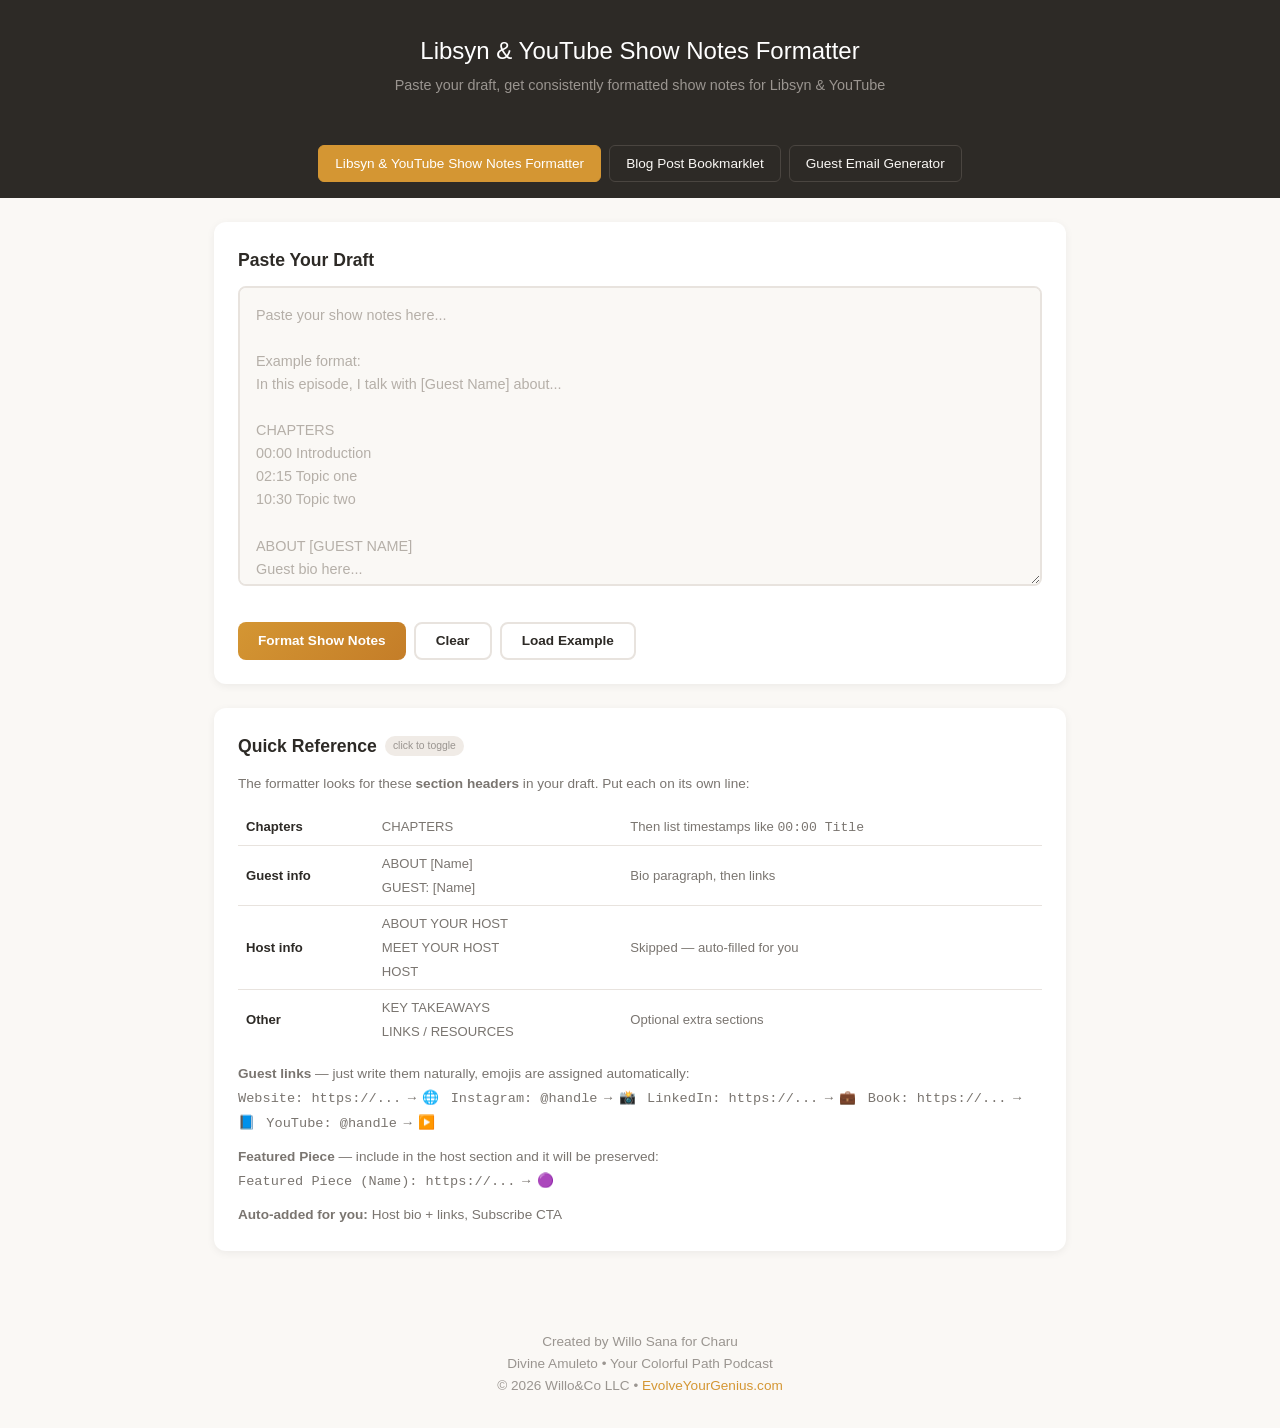
<file: index.html>
<!DOCTYPE html>
<html lang="en">
<head>
    <meta charset="UTF-8">
    <meta name="viewport" content="width=device-width, initial-scale=1.0">
    <link rel="icon" type="image/svg+xml" href="favicon.svg">
    <title>Show Notes Formatter — Your Colorful Path</title>
    <style>
        * { margin: 0; padding: 0; box-sizing: border-box; }
        body {
            font-family: -apple-system, BlinkMacSystemFont, 'Segoe UI', Roboto, sans-serif;
            background: #faf8f5;
            color: #2d2a26;
            line-height: 1.6;
        }
        .header {
            background: #2d2a26;
            color: white;
            padding: 2rem;
            text-align: center;
        }
        .header h1 { font-size: 1.5rem; font-weight: 400; }
        .header p { color: #9a9590; font-size: 0.9rem; margin-top: 0.25rem; }
        .nav {
            display: flex;
            justify-content: center;
            gap: 0.5rem;
            padding: 1rem 2rem;
            background: #2d2a26;
            flex-wrap: wrap;
        }
        .nav a {
            color: #faf8f5;
            text-decoration: none;
            font-size: 0.85rem;
            font-weight: 500;
            padding: 0.4rem 1rem;
            border-radius: 6px;
            border: 1px solid #4a4540;
            transition: all 0.15s;
        }
        .nav a:hover, .nav a.active {
            background: #d49633;
            border-color: #d49633;
            color: white;
        }
        .container {
            max-width: 900px;
            margin: 0 auto;
            padding: 1.5rem;
        }
        .panel {
            background: white;
            border-radius: 12px;
            padding: 1.5rem;
            margin-bottom: 1.5rem;
            box-shadow: 0 2px 8px rgba(0,0,0,0.06);
        }
        .panel h2 {
            font-size: 1.1rem;
            margin-bottom: 0.75rem;
            display: flex;
            align-items: center;
            gap: 0.5rem;
        }
        .panel h2 .badge {
            font-size: 0.65rem;
            background: #f0ebe6;
            color: #9a9590;
            padding: 2px 8px;
            border-radius: 10px;
            font-weight: 400;
        }
        textarea {
            width: 100%;
            min-height: 300px;
            padding: 1rem;
            border: 2px solid #e8e3de;
            border-radius: 8px;
            font-family: inherit;
            font-size: 0.9rem;
            line-height: 1.6;
            resize: vertical;
            color: #2d2a26;
            background: #faf8f5;
        }
        textarea:focus {
            outline: none;
            border-color: #d49633;
        }
        textarea::placeholder {
            color: #b5afa8;
        }
        .btn-row {
            display: flex;
            gap: 0.5rem;
            margin-top: 1rem;
            flex-wrap: wrap;
        }
        .btn {
            padding: 0.6rem 1.25rem;
            border: none;
            border-radius: 8px;
            font-size: 0.85rem;
            font-weight: 600;
            cursor: pointer;
            transition: all 0.15s;
        }
        .btn-primary {
            background: linear-gradient(135deg, #d49633 0%, #c47d28 100%);
            color: white;
        }
        .btn-primary:hover { background: linear-gradient(135deg, #c47d28 0%, #b06d1e 100%); }
        .btn-secondary {
            background: #2d2a26;
            color: white;
        }
        .btn-secondary:hover { background: #3d3a36; }
        .btn-outline {
            background: white;
            color: #2d2a26;
            border: 2px solid #e8e3de;
        }
        .btn-outline:hover { border-color: #d49633; color: #d49633; }
        .btn.ok {
            background: #2d8a2d !important;
            border-color: #2d8a2d !important;
            color: white !important;
        }
        .preview-area {
            border: 2px solid #e8e3de;
            border-radius: 8px;
            padding: 1.25rem;
            min-height: 200px;
            background: white;
            font-size: 0.9rem;
            line-height: 1.7;
        }
        .preview-area .section-header {
            font-weight: 700;
            text-transform: uppercase;
            margin-top: 1.5em;
            margin-bottom: 0.5em;
            letter-spacing: 0.02em;
        }
        .preview-area .section-header:first-child {
            margin-top: 0;
        }
        .preview-area p {
            margin-bottom: 0.75em;
        }
        .preview-area a {
            color: #d49633;
        }
        .empty-state {
            color: #b5afa8;
            text-align: center;
            padding: 3rem 1rem;
            font-size: 0.95rem;
        }
        .toggle-row {
            display: flex;
            gap: 0.5rem;
            margin-bottom: 1rem;
        }
        .toggle-btn {
            padding: 0.4rem 1rem;
            border: 2px solid #e8e3de;
            border-radius: 6px;
            background: white;
            font-size: 0.8rem;
            cursor: pointer;
            color: #7a7570;
            font-weight: 500;
        }
        .toggle-btn.active {
            background: #2d2a26;
            color: white;
            border-color: #2d2a26;
        }
        .html-view {
            background: #1e1e1e;
            color: #d4d4d4;
            font-family: 'SF Mono', 'Fira Code', 'Consolas', monospace;
            font-size: 0.75rem;
            line-height: 1.5;
            padding: 1rem;
            border-radius: 8px;
            white-space: pre-wrap;
            word-break: break-word;
            max-height: 500px;
            overflow-y: auto;
        }
        .section-detected {
            display: inline-block;
            font-size: 0.65rem;
            background: #e8f5e9;
            color: #2e7d32;
            padding: 1px 6px;
            border-radius: 4px;
            margin: 0.15rem;
        }
        .section-missing {
            display: inline-block;
            font-size: 0.65rem;
            background: #fff3e0;
            color: #e65100;
            padding: 1px 6px;
            border-radius: 4px;
            margin: 0.15rem;
        }
        .detected-bar {
            display: flex;
            flex-wrap: wrap;
            gap: 0.25rem;
            margin-top: 0.75rem;
        }
        .tip {
            font-size: 0.8rem;
            color: #9a9590;
            margin-top: 0.5rem;
        }
    </style>
</head>
<body>
    <header class="header">
        <h1>Libsyn &amp; YouTube Show Notes Formatter</h1>
        <p>Paste your draft, get consistently formatted show notes for Libsyn &amp; YouTube</p>
    </header>
    <nav class="nav">
        <a href="index.html" class="active">Libsyn &amp; YouTube Show Notes Formatter</a>
        <a href="bookmarklet.html">Blog Post Bookmarklet</a>
        <a href="guest-email.html">Guest Email Generator</a>
    </nav>

    <div class="container">
        <div class="panel">
            <h2>Paste Your Draft</h2>
            <textarea id="input" placeholder="Paste your show notes here...

Example format:
In this episode, I talk with [Guest Name] about...

CHAPTERS
00:00 Introduction
02:15 Topic one
10:30 Topic two

ABOUT [GUEST NAME]
Guest bio here...
Website: https://...
Instagram: @handle

(Your host info is added automatically!)"></textarea>
            <div class="detected-bar" id="detectedBar"></div>
            <div class="btn-row">
                <button class="btn btn-primary" onclick="formatNotes()">Format Show Notes</button>
                <button class="btn btn-outline" onclick="clearAll()">Clear</button>
                <button class="btn btn-outline" onclick="loadExample()">Load Example</button>
            </div>
        </div>

        <div class="panel" id="cheatSheet" style="margin-bottom:1.5rem;">
            <h2 style="cursor:pointer;" onclick="var c=document.getElementById('cheatContent');c.style.display=c.style.display==='none'?'':'none';">
                Quick Reference
                <span class="badge" style="cursor:pointer;">click to toggle</span>
            </h2>
            <div id="cheatContent" style="font-size:0.85rem;line-height:1.8;">
                <p style="color:#7a7570;margin-bottom:0.75rem;">The formatter looks for these <b>section headers</b> in your draft. Put each on its own line:</p>
                <table style="width:100%;border-collapse:collapse;font-size:0.82rem;">
                    <tr style="border-bottom:1px solid #e8e3de;">
                        <td style="padding:6px 8px;"><b>Chapters</b></td>
                        <td style="padding:6px 8px;color:#7a7570;">CHAPTERS</td>
                        <td style="padding:6px 8px;color:#7a7570;">Then list timestamps like <code>00:00 Title</code></td>
                    </tr>
                    <tr style="border-bottom:1px solid #e8e3de;">
                        <td style="padding:6px 8px;"><b>Guest info</b></td>
                        <td style="padding:6px 8px;color:#7a7570;">ABOUT [Name]<br>GUEST: [Name]</td>
                        <td style="padding:6px 8px;color:#7a7570;">Bio paragraph, then links</td>
                    </tr>
                    <tr style="border-bottom:1px solid #e8e3de;">
                        <td style="padding:6px 8px;"><b>Host info</b></td>
                        <td style="padding:6px 8px;color:#7a7570;">ABOUT YOUR HOST<br>MEET YOUR HOST<br>HOST</td>
                        <td style="padding:6px 8px;color:#7a7570;">Skipped — auto-filled for you</td>
                    </tr>
                    <tr>
                        <td style="padding:6px 8px;"><b>Other</b></td>
                        <td style="padding:6px 8px;color:#7a7570;">KEY TAKEAWAYS<br>LINKS / RESOURCES</td>
                        <td style="padding:6px 8px;color:#7a7570;">Optional extra sections</td>
                    </tr>
                </table>
                <p style="color:#7a7570;margin-top:0.75rem;"><b>Guest links</b> — just write them naturally, emojis are assigned automatically:<br>
                <code>Website: https://...</code> → 🌐 &nbsp;
                <code>Instagram: @handle</code> → 📸 &nbsp;
                <code>LinkedIn: https://...</code> → 💼 &nbsp;
                <code>Book: https://...</code> → 📘 &nbsp;
                <code>YouTube: @handle</code> → ▶️</p>
                <p style="color:#7a7570;margin-top:0.5rem;"><b>Featured Piece</b> — include in the host section and it will be preserved:<br>
                <code>Featured Piece (Name): https://...</code> → 🟣</p>
                <p style="color:#7a7570;margin-top:0.5rem;"><b>Auto-added for you:</b> Host bio + links, Subscribe CTA</p>
            </div>
        </div>

        <div class="panel" id="outputPanel" style="display:none;">
            <h2>
                Formatted Output
                <span class="badge" id="outputBadge">ready to copy</span>
            </h2>
            <div class="toggle-row">
                <button class="toggle-btn active" onclick="showView('preview')" id="togglePreview">Libsyn Preview</button>
                <button class="toggle-btn" onclick="showView('html')" id="toggleHtml">HTML Source</button>
                <button class="toggle-btn" onclick="showView('youtube')" id="toggleYt">YouTube Description</button>
            </div>
            <div id="previewView" class="preview-area"></div>
            <div id="htmlView" class="html-view" style="display:none;"></div>
            <div id="youtubeView" class="html-view" style="display:none;white-space:pre-wrap;font-family:inherit;background:#faf8f5;color:#2d2a26;font-size:0.85rem;line-height:1.7;"></div>
            <div class="btn-row" id="libsynBtns">
                <button class="btn btn-secondary" onclick="copyFormatted()" id="copyBtn">Copy Rich Text (for Libsyn editor)</button>
                <button class="btn btn-outline" onclick="copyHtml()" id="copyHtmlBtn">Copy HTML Source</button>
            </div>
            <div class="btn-row" id="youtubeBtns" style="display:none;">
                <button class="btn btn-secondary" onclick="copyYouTube()" id="copyYtBtn">Copy YouTube Description</button>
            </div>
            <p class="tip" id="libsynTip">Use "Copy Rich Text" to paste directly into Libsyn's editor. Use "Copy HTML Source" if you switch to Libsyn's HTML/source view.</p>
            <p class="tip" id="youtubeTip" style="display:none;">Plain text with bare URLs — YouTube auto-links them. Timestamps create chapter markers.</p>
        </div>
    </div>

    <footer style="text-align:center;padding:2rem;color:#9a9590;font-size:0.85rem;">
        <p>Created by Willo Sana for Charu<br>Divine Amuleto &bull; Your Colorful Path Podcast</p>
        <p>&copy; 2026 Willo&amp;Co LLC &bull; <a href="https://EvolveYourGenius.com" target="_blank" rel="noopener" style="color:#d49633;text-decoration:none;">EvolveYourGenius.com</a></p>
    </footer>

    <script>
    // ── Charu's standard host bio (auto-appended) ──
    var HOST_BIO = 'Charu Boeckel is the founder of Divine Amuleto, a sacred geometry fine jewelry line, and host of Your Colorful Path \u2014 a podcast to connect you to your human and divine self, turning life from an obstacle course into a colorful, aligned path.';
    var HOST_LINKS = [
        { emoji: '\uD83D\uDC8E', label: 'DivineAmuleto.com', url: 'https://www.divineamuleto.com' },
        { emoji: '\uD83D\uDCE9', label: 'IG', url: 'https://www.instagram.com/divineamuleto', handle: '@divineamuleto' },
        { emoji: '\uD83C\uDF99\uFE0F', label: 'IG', url: 'https://www.instagram.com/yourcolorfulpath', handle: '@yourcolorfulpath' }
    ];

    // ── Section header patterns (matches bookmarklet.js) ──
    // Header detection: keyword at start of line (after optional emoji/symbols)
    // "ABOUT" can be followed by a name (e.g., "ABOUT CHANOA INEZ")
    // Other keywords must be the whole line (no full sentences)
    function isHeader(line) {
        // "About [Name]" or "Guest: [Name]" or "Meet your host" patterns
        if (/^[^a-zA-Z]{0,10}ABOUT\b/i.test(line) && !/[.!?]/.test(line)) return true;
        if (/^[^a-zA-Z]{0,10}GUEST\s*:/i.test(line) && !/[.!?]/.test(line)) return true;
        if (/^[^a-zA-Z]{0,10}MEET\b/i.test(line) && !/[.!?]/.test(line)) return true;
        // Standard keywords — must be the whole line (optional trailing colon)
        return /^[^a-zA-Z]{0,10}(CHAPTERS?|CHAPTER LIST|GUEST|HOST|KEY TAKEAWAYS?|TOPICS?|CONNECT|LINKS MENTIONED IN THE EPISODE|LINKS|RESOURCES|SHOW NOTES?|IN THIS EPISODE|EPISODE HIGHLIGHTS?|EPISODE OVERVIEW|SUBSCRIBE)\s*:?\s*$/i.test(line);
    }
    // Capture group version for section type detection
    var HEADER_KEYWORD_RE = /^[^a-zA-Z]{0,10}(CHAPTERS?|CHAPTER LIST|GUEST|MEET|HOST|KEY TAKEAWAYS?|TOPICS?|ABOUT|CONNECT|LINKS MENTIONED IN THE EPISODE|LINKS|RESOURCES|SHOW NOTES?|IN THIS EPISODE|EPISODE HIGHLIGHTS?|EPISODE OVERVIEW|SUBSCRIBE)\b/i;

    var TIMESTAMP_RE = /^[\(\[]?\d{1,2}:\d{2}[\)\]]?\s/;
    var EMOJI_RE = /^[\u2000-\u3300\uD83C-\uDBFF\uDC00-\uDFFF]/;
    var BULLET_RE = /^[•●▪\-\*\u2014\u2013]\s/;
    var LINK_LINE_RE = /^(.+?):\s+(https?:\/\/[^\s]+)\s*$/;
    var HANDLE_LINE_RE = /^(.+?):\s+@(\w[\w.]*)\s*$/;
    var URL_RE = /(https?:\/\/[^\s<]+)/g;

    function parseInput(text) {
        // Strip HTML if pasted from rich text
        var tmp = document.createElement('div');
        tmp.innerHTML = text;
        // Check if it looks like HTML (has tags)
        if (/<[a-z][\s\S]*>/i.test(text)) {
            // Convert <br> and </p> to newlines, then strip tags
            var cleaned = text
                .replace(/<br\s*\/?>/gi, '\n')
                .replace(/<\/p>/gi, '\n\n')
                .replace(/<\/div>/gi, '\n')
                .replace(/<\/li>/gi, '\n')
                .replace(/<[^>]+>/g, '')
                .replace(/&amp;/g, '&')
                .replace(/&lt;/g, '<')
                .replace(/&gt;/g, '>')
                .replace(/&quot;/g, '"')
                .replace(/&#39;/g, "'")
                .replace(/&nbsp;/g, ' ');
            text = cleaned;
        }

        var lines = text.split('\n');
        var sections = [];
        var currentSection = { type: 'description', lines: [] };

        for (var i = 0; i < lines.length; i++) {
            var line = lines[i].trim();
            if (!line) continue;
            // Skip junk lines
            if (line.toLowerCase() === 'read more' || line.toLowerCase() === 'read more...') continue;
            if (!/[a-zA-Z0-9]/.test(line)) continue; // horizontal rules, decorators

            if (isHeader(line)) {
                var headerMatch = line.match(HEADER_KEYWORD_RE);
                if (!headerMatch) { currentSection.lines.push(line); continue; }
                // Save current section
                if (currentSection.lines.length > 0 || currentSection.header) {
                    sections.push(currentSection);
                }
                // Determine section type from keyword
                var keyword = headerMatch[1].toUpperCase();
                var sectionType = 'other';
                if (/CHAPTER/.test(keyword)) sectionType = 'chapters';
                else if (/MEET/.test(keyword)) {
                    // "Meet your host" → host, "Meet [guest]" → guest
                    if (/HOST|CHARU/i.test(line)) sectionType = 'host';
                    else sectionType = 'guest';
                }
                else if (/GUEST|ABOUT/.test(keyword)) {
                    // Check if it's about host or guest
                    if (/HOST|CHARU/i.test(line)) sectionType = 'host';
                    else sectionType = 'guest';
                }
                else if (/HOST/.test(keyword)) sectionType = 'host';
                else if (/CONNECT|LINKS|RESOURCES/.test(keyword)) sectionType = 'links';
                else if (/TAKEAWAY|TOPIC|HIGHLIGHT|OVERVIEW/.test(keyword)) sectionType = 'takeaways';
                else if (/SUBSCRIBE/.test(keyword)) sectionType = 'subscribe';
                else if (/SHOW NOTE|IN THIS EPISODE/.test(keyword)) sectionType = 'description';

                currentSection = { type: sectionType, header: line, lines: [] };
            } else {
                // Strip leading bullet prefix (-, —, *, •) before adding
                var cleanLine = line.replace(/^[\-\*•●▪\u2014\u2013]\s+/, '');
                // If we're in a chapters section and this has a timestamp, use cleaned version
                if (currentSection.type === 'chapters' && TIMESTAMP_RE.test(cleanLine)) {
                    currentSection.lines.push(cleanLine);
                } else {
                    currentSection.lines.push(line);
                }
            }
        }
        if (currentSection.lines.length > 0) {
            sections.push(currentSection);
        }

        return sections;
    }

    function normalizeTimestamp(ts) {
        // Clean up: (1:23) → 01:23, 1:23 → 01:23
        ts = ts.replace(/[\(\)\[\]]/g, '').trim();
        var parts = ts.match(/(\d{1,2}):(\d{2})/);
        if (!parts) return ts;
        var min = parts[1].length === 1 ? '0' + parts[1] : parts[1];
        return min + ':' + parts[2];
    }

    function linkify(text) {
        // Check for "Label: URL" pattern
        var labelUrl = text.match(LINK_LINE_RE);
        if (labelUrl) {
            var label = labelUrl[1].trim();
            var url = labelUrl[2];
            var igMatch = url.match(/instagram\.com\/([a-zA-Z0-9_.]+)\/?$/);
            if (igMatch) {
                var ep = extractEmoji(label);
                var igEmoji = ep.emoji || '\uD83D\uDCF8 '; // 📸 default for IG
                return igEmoji + '<a href="' + url + '" target="_blank" rel="noopener">IG: @' + igMatch[1] + '</a>';
            }
            var ep = extractEmoji(label);
            var displayText = ep.text;
            // For generic "Website"/"Site" labels, show the domain name instead
            if (/^(website|site|web)$/i.test(displayText)) {
                var domainMatch = url.match(/https?:\/\/(?:www\.)?([^\/]+)/);
                if (domainMatch) displayText = domainMatch[1];
            }
            return ep.emoji + '<a href="' + url + '" target="_blank" rel="noopener">' + displayText + '</a>';
        }

        // Check for "Label: @handle" pattern
        var handleMatch = text.match(HANDLE_LINE_RE);
        if (handleMatch) {
            var label = handleMatch[1].trim();
            var handle = handleMatch[2];
            var ep = extractEmoji(label);
            var labelLower = label.toLowerCase();
            // YouTube handle
            if (/youtube|yt/i.test(labelLower)) {
                var ytEmoji = ep.emoji || '\u25B6\uFE0F '; // ▶️
                return ytEmoji + '<a href="https://www.youtube.com/@' + handle + '" target="_blank" rel="noopener">YouTube: @' + handle + '</a>';
            }
            // TikTok handle
            if (/tiktok|tik tok/i.test(labelLower)) {
                var ttEmoji = ep.emoji || '\uD83C\uDFB5 '; // 🎵
                return ttEmoji + '<a href="https://www.tiktok.com/@' + handle + '" target="_blank" rel="noopener">TikTok: @' + handle + '</a>';
            }
            // Default: Instagram
            var igEmoji = ep.emoji || '\uD83D\uDCF8 '; // 📸
            return igEmoji + '<a href="https://www.instagram.com/' + handle + '" target="_blank" rel="noopener">IG: @' + handle + '</a>';
        }

        // Otherwise just linkify bare URLs
        return text.replace(URL_RE, '<a href="$1" target="_blank" rel="noopener">$1</a>');
    }

    // Smart emoji assignment for guest links based on URL/label content
    function guessLinkEmoji(line) {
        var lower = line.toLowerCase();
        if (/\bfeatured\s*piece\b/.test(lower)) return '\uD83D\uDFE3'; // 🟣
        if (/youtube\.com|\byoutube\b|\byt\b/.test(lower)) return '\u25B6\uFE0F'; // ▶️
        if (/tiktok\.com|\btiktok\b|\btik tok\b/.test(lower)) return '\uD83C\uDFB5'; // 🎵
        if (/instagram\.com|\binstagram\b|\big\b/.test(lower) || /^[^:]*:\s*@/.test(lower)) return '\uD83D\uDCF8'; // 📸
        if (/linkedin\.com|\blinkedin\b/.test(lower)) return '\uD83D\uDCBC'; // 💼
        if (/\bbook\b|\border\b|\bamazon\b|\bbarnes\b/.test(lower)) return '\uD83D\uDCD8'; // 📘
        return '\uD83C\uDF10'; // 🌐 default — any website/link
    }

    function extractEmoji(text) {
        var match = text.match(/^([^\x20-\x7E]+\s*)/);
        if (match) {
            return { emoji: match[1], text: text.substring(match[1].length) };
        }
        return { emoji: '', text: text };
    }

    function buildHtml(sections) {
        var html = '';
        var hasChapters = false, hasGuest = false, hasHost = false;
        var guestName = '';
        var featuredPieceLines = [];

        // Detect what we have and extract featured piece from host section
        for (var i = 0; i < sections.length; i++) {
            if (sections[i].type === 'chapters') hasChapters = true;
            if (sections[i].type === 'guest') {
                hasGuest = true;
                // Try to extract guest name from header: "ABOUT Name", "GUEST: Name", "MEET Name"
                var hdr = (sections[i].header || '');
                var gm = hdr.match(/about\s+(.+)/i) ||
                         hdr.match(/guest\s*:\s*(.+)/i) ||
                         hdr.match(/meet\s+(.+)/i);
                if (gm) guestName = gm[1].replace(/[:!]/g, '').trim();
            }
            if (sections[i].type === 'host') {
                hasHost = true;
                // Extract any "Featured Piece" lines before we skip this section
                for (var j = 0; j < sections[i].lines.length; j++) {
                    if (/featured\s*piece/i.test(sections[i].lines[j])) {
                        featuredPieceLines.push(sections[i].lines[j]);
                    }
                }
            }
        }

        // Build each section
        for (var i = 0; i < sections.length; i++) {
            var sec = sections[i];

            if (sec.type === 'host') continue; // We auto-append host section

            if (sec.type === 'description') {
                var inBullets = false;
                for (var j = 0; j < sec.lines.length; j++) {
                    var line = sec.lines[j];
                    if (BULLET_RE.test(line)) {
                        if (!inBullets) { html += '<ul>\n'; inBullets = true; }
                        html += '<li>' + linkify(line.replace(BULLET_RE, '')) + '</li>\n';
                    } else {
                        if (inBullets) { html += '</ul>\n'; inBullets = false; }
                        html += '<p>' + linkify(line) + '</p>\n';
                    }
                }
                if (inBullets) html += '</ul>\n';
            }
            else if (sec.type === 'chapters') {
                html += '\n<p>&nbsp;</p>\n<p><b>\u23F1\uFE0F CHAPTERS</b></p>\n<p>';
                for (var j = 0; j < sec.lines.length; j++) {
                    var line = sec.lines[j];
                    // Normalize timestamp at start of line
                    var tsMatch = line.match(/^[\(\[]?(\d{1,2}:\d{2})[\)\]]?\s*(.*)/);
                    if (tsMatch) {
                        line = normalizeTimestamp(tsMatch[1]) + ' ' + tsMatch[2];
                    }
                    if (j > 0) html += '<br>\n';
                    html += linkify(line);
                }
                html += '</p>\n';
            }
            else if (sec.type === 'guest') {
                var cleanName = guestName || '';
                if (!cleanName) {
                    var hdr = (sec.header || '');
                    var gm = hdr.match(/about\s+(.+)/i) ||
                             hdr.match(/guest\s*:\s*(.+)/i) ||
                             hdr.match(/meet\s+(.+)/i);
                    if (gm) cleanName = gm[1].replace(/[:!]/g, '').trim();
                }
                var headerText = cleanName ? '\uD83D\uDC64 ABOUT OUR GUEST, ' + cleanName.toUpperCase() : '\uD83D\uDC64 ABOUT OUR GUEST';
                html += '\n<p>&nbsp;</p>\n<p><b>' + headerText + '</b></p>\n';
                var bioLines = [];
                var linkLines = [];
                for (var j = 0; j < sec.lines.length; j++) {
                    var line = sec.lines[j];
                    if (LINK_LINE_RE.test(line) || HANDLE_LINE_RE.test(line) || EMOJI_RE.test(line)) {
                        linkLines.push(line);
                    } else {
                        bioLines.push(line);
                    }
                }
                // Bio paragraphs
                for (var j = 0; j < bioLines.length; j++) {
                    html += '<p>' + linkify(bioLines[j]) + '</p>\n';
                }
                // Links as grouped block — always assign correct emoji
                if (linkLines.length > 0) {
                    html += '<p>';
                    for (var j = 0; j < linkLines.length; j++) {
                        var line = linkLines[j];
                        // Strip any existing emoji prefix so we can assign the right one
                        if (EMOJI_RE.test(line)) {
                            line = line.replace(/^[^\x20-\x7E]+\s*/, '');
                        }
                        line = guessLinkEmoji(line) + ' ' + line;
                        if (j > 0) html += '<br>\n';
                        html += linkify(line);
                    }
                    html += '</p>\n';
                }
            }
            else if (sec.type === 'takeaways') {
                var headerText = (sec.header || 'KEY TAKEAWAYS').toUpperCase().replace(/^[^a-zA-Z]+/, '').trim();
                html += '\n<p>&nbsp;</p>\n<p><b>' + headerText + '</b></p>\n';
                var inBullets = false;
                for (var j = 0; j < sec.lines.length; j++) {
                    var line = sec.lines[j];
                    if (BULLET_RE.test(line)) {
                        if (!inBullets) { html += '<ul>\n'; inBullets = true; }
                        html += '<li>' + linkify(line.replace(BULLET_RE, '')) + '</li>\n';
                    } else {
                        if (inBullets) { html += '</ul>\n'; inBullets = false; }
                        html += '<p>' + linkify(line) + '</p>\n';
                    }
                }
                if (inBullets) html += '</ul>\n';
            }
            else if (sec.type === 'links') {
                var headerText = (sec.header || 'LINKS').toUpperCase().replace(/^[^a-zA-Z]+/, '').trim();
                html += '\n<p>&nbsp;</p>\n<p><b>' + headerText + '</b></p>\n<p>';
                for (var j = 0; j < sec.lines.length; j++) {
                    var line = sec.lines[j];
                    if (!EMOJI_RE.test(line)) line = '\uD83D\uDD17 ' + line;
                    if (j > 0) html += '<br>\n';
                    html += linkify(line);
                }
                html += '</p>\n';
            }
            else if (sec.type === 'subscribe') {
                // Skip subscribe sections — not needed for Libsyn
            }
            else {
                // Generic section with header
                if (sec.header) {
                    html += '\n<p>&nbsp;</p>\n<p><b>' + sec.header.toUpperCase().replace(/^[^a-zA-Z]+/, '').trim() + '</b></p>\n';
                }
                for (var j = 0; j < sec.lines.length; j++) {
                    html += '<p>' + linkify(sec.lines[j]) + '</p>\n';
                }
            }
        }

        // Always append host section
        html += '\n<p>&nbsp;</p>\n<p><b>\u2728 ABOUT YOUR HOST, CHARU</b></p>\n';
        html += '<p>Charu Boeckel is the host of Your Colorful Path and a professional jewelry designer. After a life-changing transformation through meditation, Charu now shares conversations and fine jewelry to help people connect to both their human and divine selves, turning life from an obstacle course into a colorful, aligned path.</p>\n';
        html += '<p>Charu\u2019s jewelry line is Divine Amuleto, a high-frequency, sacred geometry jewelry line designed as conscious jewelry reminders; pieces you wear to stay aware of your state, return to your center, and live with more intention.</p>\n';
        html += '<p>';
        for (var j = 0; j < HOST_LINKS.length; j++) {
            var lk = HOST_LINKS[j];
            if (j > 0) html += '<br>\n';
            var display = lk.handle ? (lk.label + ': ' + lk.handle) : lk.label;
            html += lk.emoji + ' <a href="' + lk.url + '" target="_blank" rel="noopener">' + display + '</a>';
        }
        html += '</p>\n';

        // Insert featured piece lines (extracted from host section input)
        if (featuredPieceLines.length > 0) {
            html += '<p>';
            for (var j = 0; j < featuredPieceLines.length; j++) {
                var fpLine = featuredPieceLines[j];
                // Strip existing emoji prefix and reassign 🟣
                if (EMOJI_RE.test(fpLine)) {
                    fpLine = fpLine.replace(/^[^\x20-\x7E]+\s*/, '');
                }
                fpLine = '\uD83D\uDFE3 ' + fpLine;
                if (j > 0) html += '<br>\n';
                html += linkify(fpLine);
            }
            html += '</p>\n';
        }

        // Always append subscribe section
        html += '\n<p>&nbsp;</p>\n<p><b>\u2705 SUBSCRIBE</b></p>\n';
        html += '<p>If this episode supported you, please subscribe to the channel. It helps more people find these conversations, and it keeps <a href="https://www.divineamuleto.com/blogs/your-colorful-path-podcast">Your Colorful Path</a> growing.</p>\n';

        return html.trim();
    }

    // ── YouTube Description (plain text with bare URLs) ──
    function buildYouTubeText(sections) {
        var text = '';
        var guestName = '';
        var featuredPieceLines = [];

        // Detect guest name and extract featured piece from host section
        for (var i = 0; i < sections.length; i++) {
            if (sections[i].type === 'guest') {
                var hdr = (sections[i].header || '');
                var gm = hdr.match(/about\s+(.+)/i) ||
                         hdr.match(/guest\s*:\s*(.+)/i) ||
                         hdr.match(/meet\s+(.+)/i);
                if (gm) guestName = gm[1].replace(/[:!]/g, '').trim();
            }
            if (sections[i].type === 'host') {
                for (var j = 0; j < sections[i].lines.length; j++) {
                    if (/featured\s*piece/i.test(sections[i].lines[j])) {
                        featuredPieceLines.push(sections[i].lines[j]);
                    }
                }
            }
        }

        for (var i = 0; i < sections.length; i++) {
            var sec = sections[i];
            if (sec.type === 'host' || sec.type === 'subscribe') continue;

            if (sec.type === 'description') {
                for (var j = 0; j < sec.lines.length; j++) {
                    text += sec.lines[j] + '\n';
                }
                text += '\n';
            }
            else if (sec.type === 'chapters') {
                text += '\u23F1\uFE0F CHAPTERS\n';
                for (var j = 0; j < sec.lines.length; j++) {
                    var line = sec.lines[j];
                    var tsMatch = line.match(/^[\(\[]?(\d{1,2}:\d{2})[\)\]]?\s*(.*)/);
                    if (tsMatch) {
                        line = normalizeTimestamp(tsMatch[1]) + ' ' + tsMatch[2];
                    }
                    text += line + '\n';
                }
                text += '\n';
            }
            else if (sec.type === 'guest') {
                var cleanName = guestName || '';
                var headerText = cleanName ? '\uD83D\uDC64 ABOUT OUR GUEST, ' + cleanName.toUpperCase() : '\uD83D\uDC64 ABOUT OUR GUEST';
                text += headerText + '\n';
                var bioLines = [];
                var linkLines = [];
                for (var j = 0; j < sec.lines.length; j++) {
                    var line = sec.lines[j];
                    if (LINK_LINE_RE.test(line) || HANDLE_LINE_RE.test(line) || EMOJI_RE.test(line)) {
                        linkLines.push(line);
                    } else {
                        bioLines.push(line);
                    }
                }
                for (var j = 0; j < bioLines.length; j++) {
                    text += bioLines[j] + '\n';
                }
                for (var j = 0; j < linkLines.length; j++) {
                    text += ytFormatLink(linkLines[j]) + '\n';
                }
                text += '\n';
            }
            else if (sec.type === 'takeaways' || sec.type === 'links') {
                var headerText = (sec.header || sec.type.toUpperCase()).toUpperCase().replace(/^[^a-zA-Z]+/, '').trim();
                text += headerText + '\n';
                for (var j = 0; j < sec.lines.length; j++) {
                    text += sec.lines[j] + '\n';
                }
                text += '\n';
            }
        }

        // Host section
        text += '\u2728 ABOUT YOUR HOST, CHARU\n';
        text += 'Charu Boeckel is the host of Your Colorful Path and a professional jewelry designer. After a life-changing transformation through meditation, Charu now shares conversations and fine jewelry to help people connect to both their human and divine selves, turning life from an obstacle course into a colorful, aligned path.\n';
        text += '\n';
        text += 'Charu\u2019s jewelry line is Divine Amuleto, a high-frequency, sacred geometry jewelry line designed as conscious jewelry reminders; pieces you wear to stay aware of your state, return to your center, and live with more intention.\n';
        for (var j = 0; j < HOST_LINKS.length; j++) {
            var lk = HOST_LINKS[j];
            text += lk.emoji + ' ' + lk.url + '\n';
        }

        // Featured piece
        for (var j = 0; j < featuredPieceLines.length; j++) {
            var fpLine = featuredPieceLines[j];
            if (EMOJI_RE.test(fpLine)) {
                fpLine = fpLine.replace(/^[^\x20-\x7E]+\s*/, '');
            }
            text += '\uD83D\uDFE3 ' + fpLine + '\n';
        }
        text += '\n';

        // Subscribe
        text += '\u2705 SUBSCRIBE\n';
        text += 'If this episode supported you, please subscribe to the channel. It helps more people find these conversations, and it keeps Your Colorful Path growing.\n';

        return text.trim();
    }

    // Format a link line for YouTube (plain text — just emoji + URL)
    function ytFormatLink(line) {
        // Strip existing emoji
        if (EMOJI_RE.test(line)) {
            line = line.replace(/^[^\x20-\x7E]+\s*/, '');
        }
        var emoji = guessLinkEmoji(line);

        // "Label: URL" pattern — just use the URL
        var labelUrl = line.match(LINK_LINE_RE);
        if (labelUrl) {
            return emoji + ' ' + labelUrl[2];
        }

        // "Label: @handle" pattern — construct the URL
        var handleMatch = line.match(HANDLE_LINE_RE);
        if (handleMatch) {
            var handle = handleMatch[2];
            var labelLower = handleMatch[1].toLowerCase();
            if (/youtube|yt/i.test(labelLower)) {
                return emoji + ' https://www.youtube.com/@' + handle;
            }
            if (/tiktok|tik tok/i.test(labelLower)) {
                return emoji + ' https://www.tiktok.com/@' + handle;
            }
            return emoji + ' https://www.instagram.com/' + handle;
        }

        return emoji + ' ' + line;
    }

    function copyYouTube() {
        var text = document.getElementById('youtubeView').textContent;
        navigator.clipboard.writeText(text).then(function() {
            flashButton('copyYtBtn', 'Copied!');
        });
    }

    function formatNotes() {
        var input = document.getElementById('input').value.trim();
        if (!input) return;

        var sections = parseInput(input);
        var html = buildHtml(sections);
        var ytText = buildYouTubeText(sections);

        // Show output panel
        document.getElementById('outputPanel').style.display = '';

        // Preview
        document.getElementById('previewView').innerHTML = html;

        // HTML source
        var formatted = html
            .replace(/></g, '>\n<')
            .replace(/\n{3,}/g, '\n\n');
        document.getElementById('htmlView').textContent = formatted;

        // YouTube description
        document.getElementById('youtubeView').textContent = ytText;

        // Update detected sections bar
        updateDetectedBar(sections);

        // Scroll to output
        document.getElementById('outputPanel').scrollIntoView({ behavior: 'smooth' });
    }

    function updateDetectedBar(sections) {
        var bar = document.getElementById('detectedBar');
        var types = {};
        for (var i = 0; i < sections.length; i++) {
            types[sections[i].type] = true;
        }

        var expected = [
            { key: 'description', label: 'Description' },
            { key: 'chapters', label: 'Chapters' },
            { key: 'guest', label: 'Guest Bio' },
            { key: 'host', label: 'Host Bio (auto)' }
        ];

        var html = '';
        for (var i = 0; i < expected.length; i++) {
            var e = expected[i];
            if (e.key === 'host') {
                // Always present since auto-appended
                html += '<span class="section-detected">\u2713 ' + e.label + '</span>';
            } else if (types[e.key]) {
                html += '<span class="section-detected">\u2713 ' + e.label + '</span>';
            } else {
                html += '<span class="section-missing">\u2717 ' + e.label + '</span>';
            }
        }
        // Show any extra sections detected
        var extras = ['takeaways', 'links'];
        for (var i = 0; i < extras.length; i++) {
            if (types[extras[i]]) {
                var label = extras[i].charAt(0).toUpperCase() + extras[i].slice(1);
                html += '<span class="section-detected">\u2713 ' + label + '</span>';
            }
        }
        bar.innerHTML = html;
    }

    function showView(view) {
        var views = ['previewView', 'htmlView', 'youtubeView'];
        var btns = ['togglePreview', 'toggleHtml', 'toggleYt'];
        var activeView = view === 'preview' ? 0 : view === 'html' ? 1 : 2;
        for (var i = 0; i < views.length; i++) {
            document.getElementById(views[i]).style.display = i === activeView ? '' : 'none';
            document.getElementById(btns[i]).classList[i === activeView ? 'add' : 'remove']('active');
        }
        var isYt = view === 'youtube';
        document.getElementById('libsynBtns').style.display = isYt ? 'none' : '';
        document.getElementById('youtubeBtns').style.display = isYt ? '' : 'none';
        document.getElementById('libsynTip').style.display = isYt ? 'none' : '';
        document.getElementById('youtubeTip').style.display = isYt ? '' : 'none';
    }

    function copyFormatted() {
        var preview = document.getElementById('previewView');
        var html = preview.innerHTML;
        var plain = preview.innerText;
        var blob = new Blob([html], { type: 'text/html' });
        var plainBlob = new Blob([plain], { type: 'text/plain' });
        var item = new ClipboardItem({
            'text/html': blob,
            'text/plain': plainBlob
        });
        navigator.clipboard.write([item]).then(function() {
            flashButton('copyBtn', 'Copied!');
        });
    }

    function copyHtml() {
        var html = document.getElementById('htmlView').textContent;
        navigator.clipboard.writeText(html).then(function() {
            flashButton('copyHtmlBtn', 'Copied!');
        });
    }

    function flashButton(id, msg) {
        var btn = document.getElementById(id);
        var orig = btn.textContent;
        btn.textContent = msg;
        btn.classList.add('ok');
        setTimeout(function() {
            btn.textContent = orig;
            btn.classList.remove('ok');
        }, 1500);
    }

    function clearAll() {
        document.getElementById('input').value = '';
        document.getElementById('outputPanel').style.display = 'none';
        document.getElementById('detectedBar').innerHTML = '';
    }

    function loadExample() {
        document.getElementById('input').value =
            'What do you do when life shatters your plans overnight \u2014 leaving you questioning yourself, your life, and who you\'re supposed to be now?\n' +
            '\n' +
            'In today\'s episode, I speak with Chanoa Inez, author of Dream On, about how she rebuilt her life after sudden, devastating loss \u2014 and how she now helps others do the same.\n' +
            '\n' +
            'CHAPTERS\n' +
            '0:00 Welcome & Introduction\n' +
            '2:15 Chanoa\'s story of sudden loss\n' +
            '8:45 The moment everything shifted\n' +
            '15:30 How to rebuild when you don\'t know who you are anymore\n' +
            '22:10 Magnetizing your personal brand after upheaval\n' +
            '28:00 Meditation and daily practices that helped\n' +
            '33:45 Advice for anyone going through loss right now\n' +
            '\n' +
            'ABOUT CHANOA INEZ\n' +
            'Chanoa Inez is the author of Dream On: How to Create the New Life of Your Dreams After Upheaval or Loss and the creator of MAGNETIZE YOUR PERSONAL BRAND.\n' +
            'Website: https://www.chanoainez.com\n' +
            'Instagram: @chanoainez\n' +
            'LinkedIn: https://www.linkedin.com/in/chanoainez\n' +
            'Order Dream On: https://www.chanoainez.com/book';
        formatNotes();
    }
    </script>
</body>
</html>
</file>
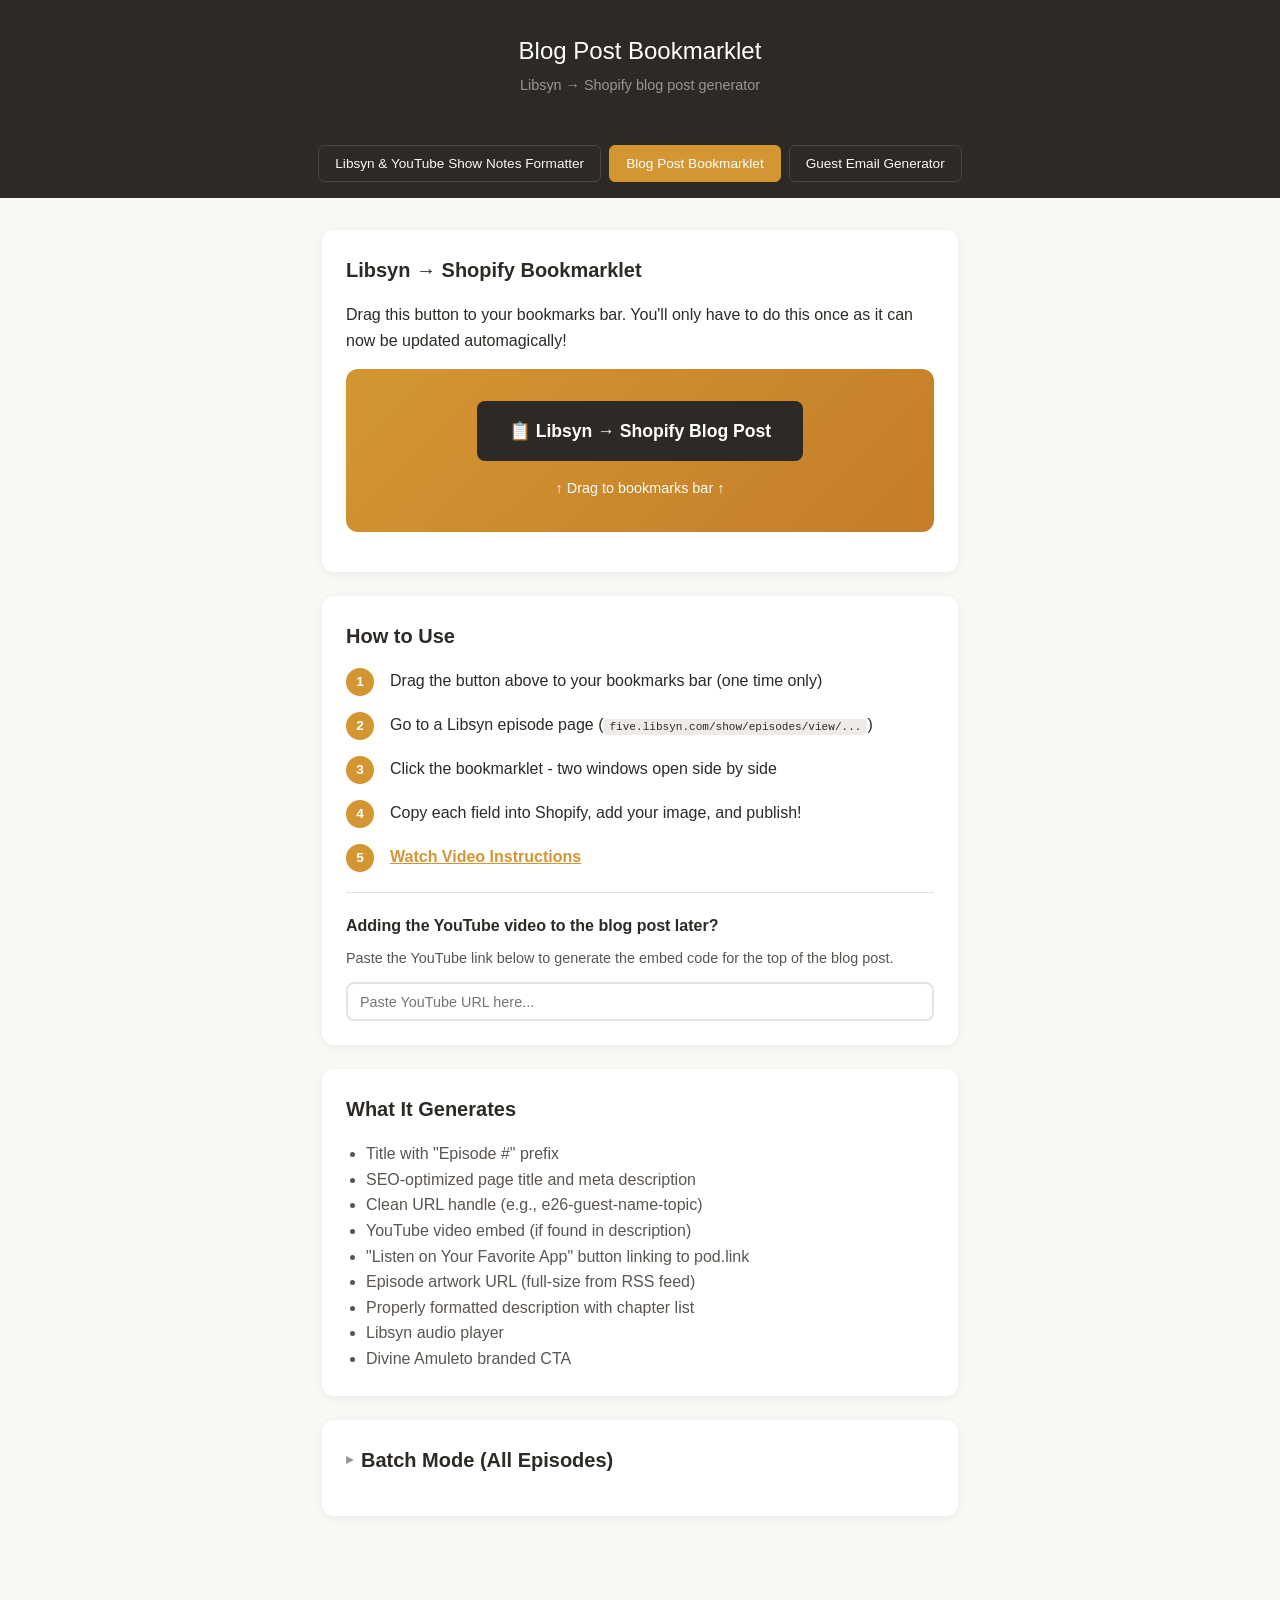
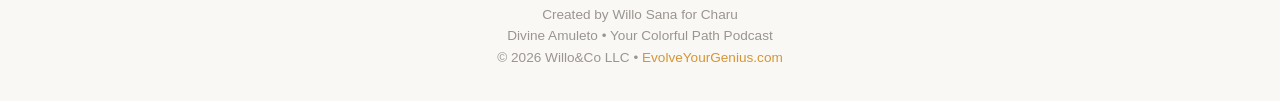
<file: bookmarklet.html>
<!DOCTYPE html>
<html lang="en">
<head>
    <meta charset="UTF-8">
    <meta name="viewport" content="width=device-width, initial-scale=1.0">
    <link rel="icon" type="image/svg+xml" href="favicon.svg">
    <title>Your Colorful Path — Podcast Toolkit</title>
    <style>
        * { margin: 0; padding: 0; box-sizing: border-box; }
        body {
            font-family: -apple-system, BlinkMacSystemFont, 'Segoe UI', Roboto, sans-serif;
            background: #faf8f5;
            color: #2d2a26;
            line-height: 1.6;
        }
        .header {
            background: #2d2a26;
            color: white;
            padding: 2rem;
            text-align: center;
        }
        .header h1 { font-size: 1.5rem; font-weight: 400; }
        .header p { color: #9a9590; font-size: 0.9rem; margin-top: 0.25rem; }
        .nav {
            display: flex;
            justify-content: center;
            gap: 0.5rem;
            padding: 1rem 2rem;
            background: #2d2a26;
            flex-wrap: wrap;
        }
        .nav a {
            color: #faf8f5;
            text-decoration: none;
            font-size: 0.85rem;
            font-weight: 500;
            padding: 0.4rem 1rem;
            border-radius: 6px;
            border: 1px solid #4a4540;
            transition: all 0.15s;
        }
        .nav a:hover, .nav a.active {
            background: #d49633;
            border-color: #d49633;
            color: white;
        }
        .container { max-width: 700px; margin: 0 auto; padding: 2rem; }
        .card {
            background: white;
            border-radius: 12px;
            padding: 1.5rem;
            margin-bottom: 1.5rem;
            box-shadow: 0 2px 8px rgba(0,0,0,0.06);
        }
        .card h2 { font-size: 1.25rem; margin-bottom: 1rem; }
        .bookmarklet-box {
            background: linear-gradient(135deg, #d49633 0%, #c47d28 100%);
            padding: 2rem;
            border-radius: 12px;
            text-align: center;
            margin: 1rem 0;
        }
        .bookmarklet-link {
            display: inline-block;
            background: #2d2a26;
            color: white !important;
            padding: 1rem 2rem;
            border-radius: 8px;
            text-decoration: none;
            font-weight: 600;
            font-size: 1.1rem;
            cursor: grab;
        }
        .hint { color: white; margin-top: 1rem; font-size: 0.9rem; }
        .steps { margin-top: 1rem; }
        .step { display: flex; gap: 1rem; margin-bottom: 1rem; }
        .step-num {
            width: 28px; height: 28px;
            background: #d49633; color: white;
            border-radius: 50%;
            display: flex; align-items: center; justify-content: center;
            font-weight: 600; font-size: 0.85rem; flex-shrink: 0;
        }
        code { background: #f0ebe6; padding: 2px 6px; border-radius: 4px; font-size: 0.85em; }
    </style>
</head>
<body>
    <header class="header">
        <h1>Blog Post Bookmarklet</h1>
        <p>Libsyn → Shopify blog post generator</p>
    </header>
    <nav class="nav">
        <a href="index.html">Libsyn &amp; YouTube Show Notes Formatter</a>
        <a href="#bookmarklet" class="active">Blog Post Bookmarklet</a>
        <a href="guest-email.html">Guest Email Generator</a>
    </nav>
    
    <div class="container">
        <div class="card" id="bookmarklet">
            <h2>Libsyn → Shopify Bookmarklet</h2>
            <p>Drag this button to your bookmarks bar. You'll only have to do this once as it can now be updated automagically!</p>
            <div class="bookmarklet-box">
                <a class="bookmarklet-link" href="javascript:(function(){var s=document.createElement('script');s.src='https://willolovesyou.github.io/charu/bookmarklet.js?v='+Date.now();document.body.appendChild(s);})()">📋 Libsyn → Shopify Blog Post</a>
                <p class="hint">↑ Drag to bookmarks bar ↑</p>
            </div>
        </div>
        
        <div class="card">
            <h2>How to Use</h2>
            <div class="steps">
                <div class="step"><div class="step-num">1</div><div>Drag the button above to your bookmarks bar (one time only)</div></div>
                <div class="step"><div class="step-num">2</div><div>Go to a Libsyn episode page (<code>five.libsyn.com/show/episodes/view/...</code>)</div></div>
                <div class="step"><div class="step-num">3</div><div>Click the bookmarklet - two windows open side by side</div></div>
                <div class="step"><div class="step-num">4</div><div>Copy each field into Shopify, add your image, and publish!</div></div>
                <div class="step"><div class="step-num">5</div><div><a href="https://www.dropbox.com/scl/fi/m0qx8xzeas89am5s5uw1q/How-to-use-Bookmarklet.mov?rlkey=r2ngdj40qjhf8ynnps28d4t6r&dl=0" target="_blank" rel="noopener" style="color:#d49633;font-weight:600;">Watch Video Instructions</a></div></div>
            </div>
            <div style="margin-top:1.25rem;padding-top:1.25rem;border-top:1px solid #e8e3de;">
                <h3 style="font-size:1rem;margin-bottom:0.5rem;">Adding the YouTube video to the blog post later?</h3>
                <p style="font-size:0.9rem;color:#5a5550;">Paste the YouTube link below to generate the embed code for the top of the blog post.</p>
                <div style="display:flex;gap:0.5rem;margin-top:0.75rem;">
                    <input type="text" id="ytInput" placeholder="Paste YouTube URL here..." style="flex:1;padding:0.6rem 0.75rem;border:2px solid #e8e3de;border-radius:8px;font-size:0.9rem;" oninput="convertYt()">
                </div>
                <div id="ytResult" style="display:none;margin-top:0.75rem;">
                    <div style="display:flex;gap:0.5rem;align-items:center;">
                        <code id="ytEmbed" style="flex:1;display:block;padding:0.6rem 0.75rem;background:#f0ebe6;border-radius:8px;font-size:0.82rem;word-break:break-all;white-space:pre-wrap;"></code>
                        <button onclick="copyYtEmbed()" id="ytCopyBtn" style="padding:0.5rem 1rem;background:#2d2a26;color:white;border:none;border-radius:8px;font-size:0.8rem;font-weight:600;cursor:pointer;white-space:nowrap;">Copy</button>
                    </div>
                </div>
            </div>
        </div>
        
        <div class="card">
            <h2>What It Generates</h2>
            <ul style="margin-left: 1.25rem; color: #5a5550;">
                <li>Title with "Episode #" prefix</li>
                <li>SEO-optimized page title and meta description</li>
                <li>Clean URL handle (e.g., e26-guest-name-topic)</li>
                <li>YouTube video embed (if found in description)</li>
                <li>"Listen on Your Favorite App" button linking to pod.link</li>
                <li>Episode artwork URL (full-size from RSS feed)</li>
                <li>Properly formatted description with chapter list</li>
                <li>Libsyn audio player</li>
                <li>Divine Amuleto branded CTA</li>
            </ul>
        </div>

        <div class="card">
            <h2 style="cursor:pointer;display:flex;align-items:center;gap:0.5rem;" onclick="var c=document.getElementById('batchContent');var a=document.getElementById('batchArrow');if(c.style.display==='none'){c.style.display='';a.textContent='▾';}else{c.style.display='none';a.textContent='▸';}">
                <span id="batchArrow" style="font-size:0.9rem;color:#9a9590;">▸</span> Batch Mode (All Episodes)
            </h2>
            <div id="batchContent" style="display:none;">
                <p>One-time catchup tool — processes every episode from the RSS feed at once. Run this on the <a href="https://ad52c5cc-20e4-4770-8977-92695936dc6b.libsyn.com/" target="_blank" style="color:#d49633;">Your Colorful Path Libsyn page</a>.</p>
                <div class="bookmarklet-box" style="background:linear-gradient(135deg, #7a6850 0%, #5a4a38 100%);">
                    <a class="bookmarklet-link" href="javascript:(function(){var s=document.createElement('script');s.src='https://willolovesyou.github.io/charu/batch-bookmarklet.js?v='+Date.now();document.body.appendChild(s);})()">📋 Batch: All Episodes</a>
                    <p class="hint">↑ Drag to bookmarks bar ↑</p>
                </div>
                <div class="steps" style="margin-top:1rem;">
                    <div class="step"><div class="step-num">1</div><div>Drag the button above to your bookmarks bar</div></div>
                    <div class="step"><div class="step-num">2</div><div>Go to <a href="https://ad52c5cc-20e4-4770-8977-92695936dc6b.libsyn.com/" target="_blank" style="color:#d49633;">the Libsyn show page</a></div></div>
                    <div class="step"><div class="step-num">3</div><div>Click the bookmarklet — all episodes appear in a popup</div></div>
                    <div class="step"><div class="step-num">4</div><div>Click an episode to expand, then copy each field into Shopify</div></div>
                </div>
            </div>
        </div>

        <script>
        function convertYt() {
            var url = document.getElementById('ytInput').value.trim();
            var id = '';
            var m = url.match(/(?:youtube\.com\/watch\?v=|youtu\.be\/|youtube\.com\/embed\/|youtube\.com\/shorts\/)([a-zA-Z0-9_-]{11})/);
            if (m) id = m[1];
            if (id) {
                document.getElementById('ytEmbed').textContent = '<!-- YouTube Video -->\n<div class="ycp-video-wrap"><iframe src="https://www.youtube.com/embed/' + id + '" frameborder="0" allowfullscreen></iframe></div>';
                document.getElementById('ytResult').style.display = '';
            } else {
                document.getElementById('ytResult').style.display = 'none';
            }
        }
        function copyYtEmbed() {
            var text = document.getElementById('ytEmbed').textContent;
            navigator.clipboard.writeText(text).then(function() {
                var btn = document.getElementById('ytCopyBtn');
                btn.textContent = 'Copied!';
                btn.style.background = '#2d8a2d';
                setTimeout(function() { btn.textContent = 'Copy'; btn.style.background = '#2d2a26'; }, 1500);
            });
        }
        </script>
    </div>

    <footer style="text-align:center;padding:2rem;color:#9a9590;font-size:0.85rem;">
        <p>Created by Willo Sana for Charu<br>Divine Amuleto &bull; Your Colorful Path Podcast</p>
        <p>&copy; 2026 Willo&amp;Co LLC &bull; <a href="https://EvolveYourGenius.com" target="_blank" rel="noopener" style="color:#d49633;text-decoration:none;">EvolveYourGenius.com</a></p>
    </footer>
</body>
</html>
</file>
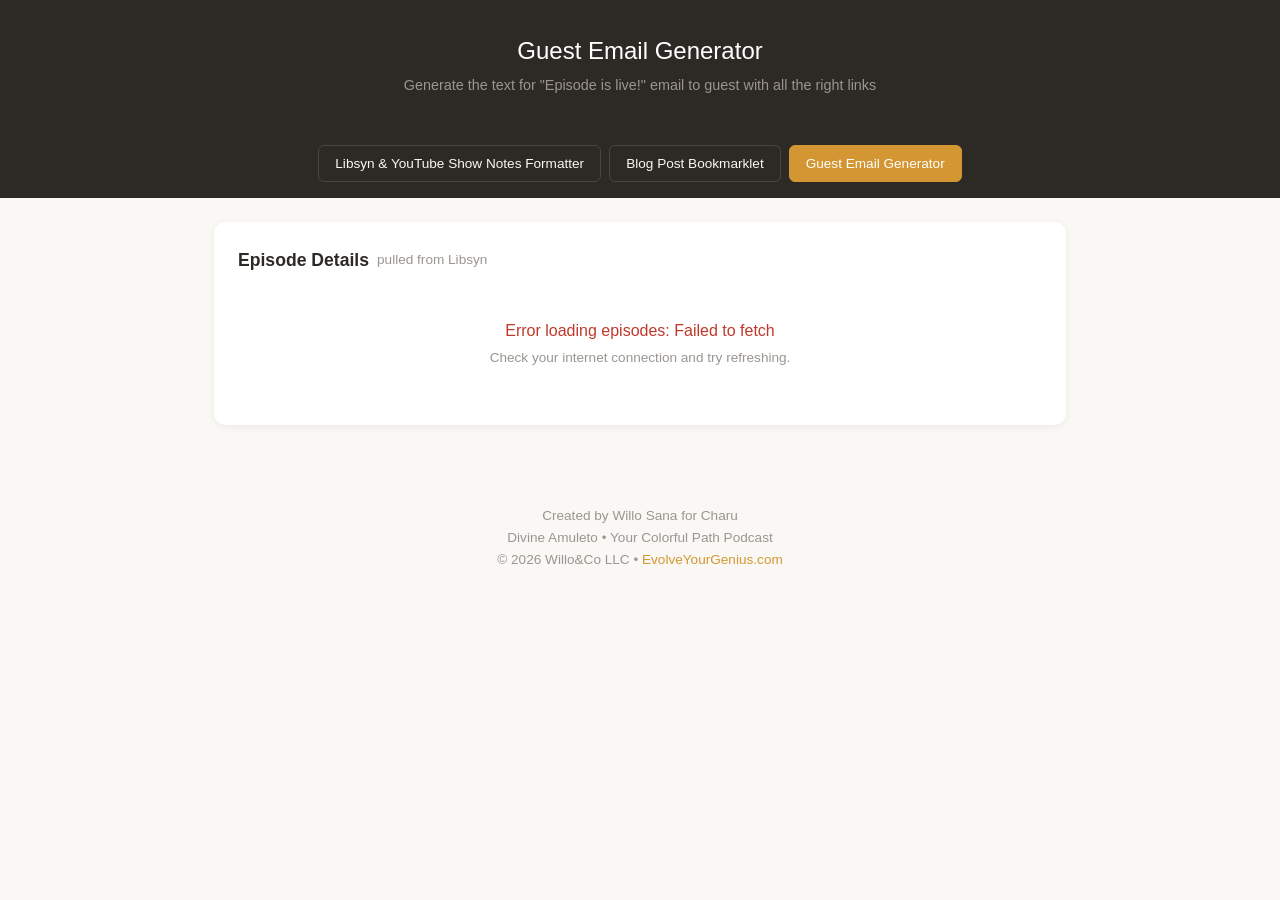
<file: guest-email.html>
<!DOCTYPE html>
<html lang="en">
<head>
    <meta charset="UTF-8">
    <meta name="viewport" content="width=device-width, initial-scale=1.0">
    <link rel="icon" type="image/svg+xml" href="favicon.svg">
    <title>Guest Email — Your Colorful Path</title>
    <style>
        * { margin: 0; padding: 0; box-sizing: border-box; }
        body {
            font-family: -apple-system, BlinkMacSystemFont, 'Segoe UI', Roboto, sans-serif;
            background: #faf8f5;
            color: #2d2a26;
            line-height: 1.6;
        }
        .header {
            background: #2d2a26;
            color: white;
            padding: 2rem;
            text-align: center;
        }
        .header h1 { font-size: 1.5rem; font-weight: 400; }
        .header p { color: #9a9590; font-size: 0.9rem; margin-top: 0.25rem; }
        .nav {
            display: flex;
            justify-content: center;
            gap: 0.5rem;
            padding: 1rem 2rem;
            background: #2d2a26;
            flex-wrap: wrap;
        }
        .nav a {
            color: #faf8f5;
            text-decoration: none;
            font-size: 0.85rem;
            font-weight: 500;
            padding: 0.4rem 1rem;
            border-radius: 6px;
            border: 1px solid #4a4540;
            transition: all 0.15s;
        }
        .nav a:hover, .nav a.active {
            background: #d49633;
            border-color: #d49633;
            color: white;
        }
        .container {
            max-width: 900px;
            margin: 0 auto;
            padding: 1.5rem;
        }
        .panel {
            background: white;
            border-radius: 12px;
            padding: 1.5rem;
            margin-bottom: 1.5rem;
            box-shadow: 0 2px 8px rgba(0,0,0,0.06);
        }
        .panel h2 {
            font-size: 1.1rem;
            margin-bottom: 0.75rem;
            display: flex;
            align-items: center;
            gap: 0.5rem;
        }
        .panel h2 .badge {
            font-size: 0.65rem;
            background: #f0ebe6;
            color: #9a9590;
            padding: 2px 8px;
            border-radius: 10px;
            font-weight: 400;
        }
        .field {
            margin-bottom: 1rem;
        }
        .field label {
            display: block;
            font-size: 0.8rem;
            font-weight: 600;
            color: #7a7570;
            margin-bottom: 0.25rem;
            text-transform: uppercase;
            letter-spacing: 0.03em;
        }
        .field input, .field select {
            width: 100%;
            padding: 0.6rem 0.75rem;
            border: 2px solid #e8e3de;
            border-radius: 8px;
            font-family: inherit;
            font-size: 0.9rem;
            color: #2d2a26;
            background: #faf8f5;
        }
        .field input:focus, .field select:focus {
            outline: none;
            border-color: #d49633;
        }
        .field .hint {
            font-size: 0.75rem;
            color: #b5afa8;
            margin-top: 0.25rem;
        }
        .field input.auto-filled {
            background: #f0faf0;
            border-color: #b8dab8;
        }
        .link-row {
            display: flex;
            gap: 0.5rem;
            align-items: center;
        }
        .link-row input { flex: 1; }
        .link-row .status {
            font-size: 0.75rem;
            white-space: nowrap;
            padding: 4px 8px;
            border-radius: 4px;
        }
        .status-found { background: #e8f5e9; color: #2e7d32; }
        .status-manual { background: #fff3e0; color: #e65100; }
        .status-none { background: #f5f5f5; color: #999; }
        .btn-row {
            display: flex;
            gap: 0.5rem;
            margin-top: 1rem;
            flex-wrap: wrap;
        }
        .btn {
            padding: 0.6rem 1.25rem;
            border: none;
            border-radius: 8px;
            font-size: 0.85rem;
            font-weight: 600;
            cursor: pointer;
            transition: all 0.15s;
        }
        .btn-primary {
            background: linear-gradient(135deg, #d49633 0%, #c47d28 100%);
            color: white;
        }
        .btn-primary:hover { background: linear-gradient(135deg, #c47d28 0%, #b06d1e 100%); }
        .btn-secondary {
            background: #2d2a26;
            color: white;
        }
        .btn-secondary:hover { background: #3d3a36; }
        .btn-outline {
            background: white;
            color: #2d2a26;
            border: 2px solid #e8e3de;
        }
        .btn-outline:hover { border-color: #d49633; color: #d49633; }
        .btn.ok {
            background: #2d8a2d !important;
            border-color: #2d8a2d !important;
            color: white !important;
        }
        .email-preview {
            border: 2px solid #e8e3de;
            border-radius: 8px;
            padding: 1.25rem;
            min-height: 200px;
            background: white;
            font-size: 0.9rem;
            line-height: 1.8;
            white-space: pre-wrap;
            word-break: break-word;
        }
        .email-preview a {
            color: #d49633;
        }
        .loading {
            text-align: center;
            padding: 2rem;
            color: #9a9590;
        }
        .loading .spinner {
            display: inline-block;
            width: 20px;
            height: 20px;
            border: 2px solid #e8e3de;
            border-top-color: #d49633;
            border-radius: 50%;
            animation: spin 0.8s linear infinite;
            vertical-align: middle;
            margin-right: 0.5rem;
        }
        @keyframes spin { to { transform: rotate(360deg); } }
        .tip {
            font-size: 0.8rem;
            color: #9a9590;
            margin-top: 0.5rem;
        }
    </style>
</head>
<body>
    <header class="header">
        <h1>Guest Email Generator</h1>
        <p>Generate the text for "Episode is live!" email to guest with all the right links</p>
    </header>
    <nav class="nav">
        <a href="index.html">Libsyn &amp; YouTube Show Notes Formatter</a>
        <a href="bookmarklet.html">Blog Post Bookmarklet</a>
        <a href="guest-email.html" class="active">Guest Email Generator</a>
    </nav>

    <div class="container">
        <div class="panel">
            <h2>Episode Details <span style="font-weight:400;font-size:0.85rem;color:#9a9590;">pulled from Libsyn</span></h2>
            <div id="loadingState" class="loading">
                <span class="spinner"></span> Loading episodes from Libsyn RSS feed, Apple Podcasts, Spotify &amp; YouTube...
            </div>
            <div id="formFields" style="display:none;">
                <div class="field">
                    <label>Episode <span style="font-weight:400;font-size:0.8rem;color:#9a9590;">(from Libsyn)</span></label>
                    <select id="episodeSelect" onchange="onEpisodeSelect()">
                        <option value="">Select an episode...</option>
                    </select>
                </div>
                <div class="field">
                    <label>Guest's First Name</label>
                    <input type="text" id="guestName" placeholder="e.g. Sam (or leave blank for 'friend')" oninput="generateEmail()">
                </div>
                <div class="field">
                    <label>Blog Post URL</label>
                    <div class="link-row">
                        <input type="text" id="blogUrl" placeholder="https://www.divineamuleto.com/blogs/your-colorful-path-podcast/..." oninput="updateTestLink('blogUrl','blogTestLink');generateEmail()">
                        <span class="status status-none" id="blogStatus">--</span>
                        <a id="blogTestLink" href="#" target="_blank" rel="noopener" title="Test URL" style="display:none;font-size:0.8rem;white-space:nowrap;color:#d49633;text-decoration:none;">Test &#x2197;</a>
                    </div>
                    <p class="hint">Auto-filled from lookup table. Edit if needed.</p>
                </div>
                <div class="field">
                    <label>Apple Podcasts</label>
                    <div class="link-row">
                        <input type="text" id="appleUrl" placeholder="Auto-filled from Apple Podcasts..." oninput="updateTestLink('appleUrl','appleTestLink');generateEmail()">
                        <span class="status status-none" id="appleStatus">--</span>
                        <a id="appleTestLink" href="#" target="_blank" rel="noopener" title="Test URL" style="display:none;font-size:0.8rem;white-space:nowrap;color:#d49633;text-decoration:none;">Test &#x2197;</a>
                    </div>
                </div>
                <div class="field">
                    <label>Spotify</label>
                    <div class="link-row">
                        <input type="text" id="spotifyUrl" placeholder="Paste Spotify episode link here (optional)" oninput="updateTestLink('spotifyUrl','spotifyTestLink');generateEmail()">
                        <span class="status status-none" id="spotifyStatus">--</span>
                        <a id="spotifyTestLink" href="#" target="_blank" rel="noopener" title="Test URL" style="display:none;font-size:0.8rem;white-space:nowrap;color:#d49633;text-decoration:none;">Test &#x2197;</a>
                    </div>
                    <p class="hint">Auto-filled from Spotify. If missing, open Spotify &rarr; Share &rarr; Copy Link</p>
                </div>
                <div class="field">
                    <label>YouTube</label>
                    <div class="link-row">
                        <input type="text" id="youtubeUrl" placeholder="Auto-filled from description or lookup table..." oninput="updateTestLink('youtubeUrl','youtubeTestLink');generateEmail()">
                        <span class="status status-none" id="youtubeStatus">--</span>
                        <a id="youtubeTestLink" href="#" target="_blank" rel="noopener" title="Test URL" style="display:none;font-size:0.8rem;white-space:nowrap;color:#d49633;text-decoration:none;">Test &#x2197;</a>
                    </div>
                    <p class="hint">Auto-filled from Libsyn description or YouTube lookup table</p>
                </div>
                <div class="field">
                    <label>Listen on All Platforms (pod.link)</label>
                    <div class="link-row">
                        <input type="text" id="podlinkUrl" placeholder="Auto-filled..." oninput="updateTestLink('podlinkUrl','podlinkTestLink');generateEmail()">
                        <span class="status status-none" id="podlinkStatus">--</span>
                        <a id="podlinkTestLink" href="#" target="_blank" rel="noopener" title="Test URL" style="display:none;font-size:0.8rem;white-space:nowrap;color:#d49633;text-decoration:none;">Test &#x2197;</a>
                    </div>
                </div>
            </div>
        </div>

        <div class="panel" id="outputPanel" style="display:none;">
            <h2>Header in Email <span style="font-weight:400;font-size:0.85rem;color:#9a9590;">title from Libsyn</span></h2>
            <div style="display:flex;gap:0.5rem;align-items:center;margin-bottom:1.25rem;">
                <div id="subjectLine" style="flex:1;font-weight:700;font-size:1rem;letter-spacing:0.02em;padding:0.6rem 0.75rem;background:#faf8f5;border:2px solid #e8e3de;border-radius:8px;"></div>
                <button class="btn btn-outline" onclick="copySubject()" id="copySubjectBtn" style="white-space:nowrap;">Copy</button>
            </div>
            <h2>
                Email Preview
                <span class="badge" id="outputBadge">ready to copy</span>
            </h2>
            <div class="email-preview" id="emailPreview"></div>
            <div class="btn-row">
                <button class="btn btn-secondary" onclick="copyAsRichText()" id="copyRichBtn">Copy Rich Text (for Flodesk / Gmail)</button>
                <button class="btn btn-outline" onclick="copyEmail()" id="copyBtn">Copy Plain Text</button>
            </div>
            <p class="tip">Use "Copy Rich Text" to paste into Flodesk or Gmail with clickable links.</p>
        </div>
    </div>

    <footer style="text-align:center;padding:2rem;color:#9a9590;font-size:0.85rem;">
        <p>Created by Willo Sana for Charu<br>Divine Amuleto &bull; Your Colorful Path Podcast</p>
        <p>&copy; 2026 Willo&amp;Co LLC &bull; <a href="https://EvolveYourGenius.com" target="_blank" rel="noopener" style="color:#d49633;text-decoration:none;">EvolveYourGenius.com</a></p>
    </footer>

    <script>
    var APPLE_SHOW_ID = '1790327657';
    var RSS_FEED = 'https://rss.libsyn.com/shows/521038/destinations/4475083.xml';
    var BLOG_BASE = 'https://www.divineamuleto.com/blogs/your-colorful-path-podcast/';
    var PODLINK_BASE = 'https://pod.link/' + APPLE_SHOW_ID;

    // Blog post handles — add new episodes here as they drop
    // Get handles from: https://www.divineamuleto.com/blogs/your-colorful-path-podcast
    var BLOG_HANDLES = {
        28: 'e28-sam-yemane-rewire-your-subconscious',
        27: 'e27-how-to-rebuild-your-life-after-sudden-loss',
        26: 'e26-formica-coriandolo-damanhur',
        25: 'e25-can-you-trust-a-meditation-vision',
        24: 'e24-joh-jarvis-does-meditation-work-in-prisons-real-stories-from',
        23: 'e23-victoria-salomon-bones-boundaries-and-bridging-energy-body-with',
        22: 'e22-transforming-burnout-barron-hanson',
        21: 'e21-daily-meditation-selfbelief-healing-ikshits-journey'
    };

    // YouTube video IDs — add new episodes here as they drop
    // Get IDs from: https://www.youtube.com/@YourColorfulpathwithCharu
    var YOUTUBE_EPISODES = {
        28: 'wifMp3a7uac',
        27: 'tzQETETsjx4',
        25: '5wYzw4Bvfl4',
        24: 'G23uyAEXaek',
        23: '8ELBM924p9c',
        22: 'l7z7e_GxIC4',
        21: '3uo549sW7Bg'
    };

    // Spotify episode IDs — add new episodes here as they drop
    // Get IDs from: https://open.spotify.com/show/1x2HAt12L7urPdjPOiUbtj
    var SPOTIFY_EPISODES = {
        28: '1sLjSUM1s4Mjj5eziOzUHA',
        27: '0LMCY4oTFIv55U227V3eB8',
        26: '4ZdhRF14p6nJZkGT7CaitB',
        25: '2jxBTwC9Z0gjFyTOPbLicO',
        24: '1qp8LyvW9EKsiamDpp1LDT',
        23: '3xIFdDQaGvl63wY30bGvoB',
        22: '4Mim5keixcTyDZ4zQK2ZGy',
        21: '6tjBmBVcXtCREYjp3kMSrW',
        20: '5CVCgrAvx4k6OjuTp0JbUQ',
        19: '2HvBs3HAP6NiOaCO0ftfs5',
        17: '3LCLzfGfcjy062XDXNLjBt',
        16: '7teSNZUIY11tRQExLrU4cC'
    };

    var episodes = []; // merged data from iTunes + RSS + Spotify

    // ── Fetch episode data on page load ──
    (function init() {
        Promise.all([
            fetch('https://itunes.apple.com/lookup?id=' + APPLE_SHOW_ID + '&entity=podcastEpisode&limit=200')
                .then(function(r) { return r.json(); }),
            fetch(RSS_FEED)
                .then(function(r) { return r.text(); })
        ]).then(function(results) {
            var itunesData = results[0];
            var rssText = results[1];

            // Parse iTunes episodes — key by GUID
            var itunesEps = {};
            for (var i = 0; i < itunesData.results.length; i++) {
                var item = itunesData.results[i];
                if (item.wrapperType !== 'podcastEpisode') continue;
                itunesEps[item.episodeGuid] = {
                    appleUrl: item.trackViewUrl,
                    title: item.trackName
                };
            }

            // Parse RSS feed
            var parser = new DOMParser();
            var xml = parser.parseFromString(rssText, 'text/xml');
            var items = xml.querySelectorAll('item');

            for (var i = 0; i < items.length; i++) {
                var titleEl = items[i].querySelector('title');
                var title = titleEl ? titleEl.textContent.trim() : '';
                var guidEl = items[i].querySelector('guid');
                var guid = guidEl ? guidEl.textContent.trim() : '';
                var descEl = items[i].querySelector('description');
                var desc = descEl ? descEl.textContent.trim() : '';

                // Extract episode number
                var epMatch = title.match(/^#?(\d+)\s/);
                var epNum = epMatch ? parseInt(epMatch[1]) : 0;

                // Extract YouTube URL from description, fall back to lookup table
                var ytMatch = desc.match(/https?:\/\/(?:www\.)?(?:youtube\.com\/watch\?v=|youtu\.be\/)([\w-]+)/);
                var ytVideoId = YOUTUBE_EPISODES[epNum];
                var youtubeUrl = ytMatch ? 'https://www.youtube.com/watch?v=' + ytMatch[1]
                    : ytVideoId ? 'https://www.youtube.com/watch?v=' + ytVideoId : '';

                // Build blog post URL handle — prefer lookup table, fall back to generated
                var handle = BLOG_HANDLES[epNum] || buildHandle(title, epNum);

                // Get Apple URL from iTunes data
                var appleUrl = '';
                if (itunesEps[guid]) {
                    appleUrl = itunesEps[guid].appleUrl;
                }

                // Get Spotify URL from lookup table
                var spotifyId = SPOTIFY_EPISODES[epNum];
                var spotifyUrl = spotifyId ? 'https://open.spotify.com/episode/' + spotifyId : '';

                // Build pod.link per-episode URL
                var encodedGuid = guid ? btoa(guid) : '';
                var podlinkUrl = encodedGuid ? (PODLINK_BASE + '/episode/' + encodedGuid) : PODLINK_BASE;

                episodes.push({
                    title: title,
                    epNum: epNum,
                    guid: guid,
                    appleUrl: appleUrl,
                    spotifyUrl: spotifyUrl,
                    youtubeUrl: youtubeUrl,
                    blogUrl: BLOG_BASE + handle,
                    podlinkUrl: podlinkUrl,
                    description: desc
                });
            }

            // Sort by episode number descending (newest first)
            episodes.sort(function(a, b) { return b.epNum - a.epNum; });

            // Populate dropdown
            var sel = document.getElementById('episodeSelect');
            for (var i = 0; i < episodes.length; i++) {
                var opt = document.createElement('option');
                opt.value = i;
                opt.textContent = episodes[i].title;
                sel.appendChild(opt);
            }

            // Show form, hide loading
            document.getElementById('loadingState').style.display = 'none';
            document.getElementById('formFields').style.display = '';

        }).catch(function(err) {
            document.getElementById('loadingState').innerHTML =
                '<span style="color:#c0392b;">Error loading episodes: ' + err.message + '</span><br>' +
                '<span style="font-size:0.85rem;">Check your internet connection and try refreshing.</span>';
        });
    })();

    function buildHandle(title, epNum) {
        // Remove episode number prefix like "#28 " or "28 "
        var clean = title.replace(/^#?\d+\s+/, '');
        // Remove trailing period content
        clean = clean.replace(/\.\s.*$/, '');
        // Extract guest name: "Topic with Guest Name" → "guest-name-topic"
        var withMatch = clean.match(/^(.+?)\s+[Ww]ith\s+(.+?)$/);
        if (withMatch) {
            clean = withMatch[2] + ' ' + withMatch[1];
        }
        // Slugify
        var slug = clean.toLowerCase()
            .replace(/['']/g, '')
            .replace(/[^a-z0-9]+/g, '-')
            .replace(/^-|-$/g, '');
        return 'e' + epNum + '-' + slug;
    }

    function onEpisodeSelect() {
        var sel = document.getElementById('episodeSelect');
        if (!sel.value) return;
        var ep = episodes[parseInt(sel.value)];

        // Fill fields
        setField('blogUrl', ep.blogUrl, 'blogStatus', 'auto');
        setField('appleUrl', ep.appleUrl, 'appleStatus', ep.appleUrl ? 'auto' : 'none');
        setField('spotifyUrl', ep.spotifyUrl, 'spotifyStatus', ep.spotifyUrl ? 'auto' : 'none');
        setField('youtubeUrl', ep.youtubeUrl, 'youtubeStatus', ep.youtubeUrl ? 'auto' : 'none');
        setField('podlinkUrl', ep.podlinkUrl, 'podlinkStatus', 'auto');

        // Try to guess guest name from title (after "with" or "With")
        var nameMatch = ep.title.match(/[Ww]ith\s+(.+?)$/);
        if (nameMatch) {
            var fullName = nameMatch[1].replace(/[.!?]$/, '').trim();
            var firstName = fullName.split(/\s+/)[0];
            document.getElementById('guestName').value = firstName;
        } else {
            document.getElementById('guestName').value = '';
        }

        generateEmail();
    }

    function setField(inputId, value, statusId, type) {
        var el = document.getElementById(inputId);
        el.value = value || '';
        if (value && type === 'auto') {
            el.classList.add('auto-filled');
            updateStatus(statusId, 'found');
        } else {
            el.classList.remove('auto-filled');
            updateStatus(statusId, type || 'none');
        }
        // Update test links
        var testLinks = {blogUrl:'blogTestLink', appleUrl:'appleTestLink', spotifyUrl:'spotifyTestLink', youtubeUrl:'youtubeTestLink', podlinkUrl:'podlinkTestLink'};
        if (testLinks[inputId]) updateTestLink(inputId, testLinks[inputId]);
    }

    function updateTestLink(inputId, linkId) {
        var url = document.getElementById(inputId).value;
        var link = document.getElementById(linkId);
        if (url) {
            link.href = url;
            link.style.display = '';
        } else {
            link.style.display = 'none';
        }
    }

    function updateStatus(id, type) {
        var el = document.getElementById(id);
        if (type === 'found') {
            el.className = 'status status-found';
            el.textContent = 'Auto-filled';
        } else if (type === 'manual') {
            el.className = 'status status-manual';
            el.textContent = 'Manual';
        } else {
            el.className = 'status status-none';
            el.textContent = '--';
        }
    }

    function generateEmail() {
        var guestName = document.getElementById('guestName').value.trim() || 'friend';
        var blogUrl = document.getElementById('blogUrl').value.trim();
        var appleUrl = document.getElementById('appleUrl').value.trim();
        var spotifyUrl = document.getElementById('spotifyUrl').value.trim();
        var youtubeUrl = document.getElementById('youtubeUrl').value.trim();
        var podlinkUrl = document.getElementById('podlinkUrl').value.trim();

        // Build subject line from selected episode
        var sel = document.getElementById('episodeSelect');
        var subjectText = '';
        if (sel.value) {
            var ep = episodes[parseInt(sel.value)];
            subjectText = ep.title.toUpperCase();
            // Ensure it starts with "EP#" format
            if (/^\d/.test(subjectText)) subjectText = 'EP#' + subjectText;
            else if (/^#\d/.test(subjectText)) subjectText = 'EP' + subjectText;
        }
        document.getElementById('subjectLine').textContent = subjectText || 'SELECT AN EPISODE ABOVE';

        // Build platform bullet list with hyperlinked names
        var bullets = [];
        if (appleUrl) bullets.push('<li><a href="' + appleUrl + '" target="_blank" rel="noopener">Apple</a></li>');
        if (spotifyUrl) bullets.push('<li><a href="' + spotifyUrl + '" target="_blank" rel="noopener">Spotify</a></li>');
        if (youtubeUrl) bullets.push('<li><a href="' + youtubeUrl + '" target="_blank" rel="noopener">YouTube</a></li>');
        if (podlinkUrl) bullets.push('<li><a href="' + podlinkUrl + '" target="_blank" rel="noopener">More listed here</a> (same link as the \u201cListen on Your Favorite App\u201d button on the blog post)</li>');

        var bulletList = bullets.length > 0
            ? '<ul>' + bullets.join('') + '</ul>'
            : '[links will appear as you fill in the fields above]';

        var blogLink = blogUrl
            ? '<a href="' + blogUrl + '" target="_blank" rel="noopener">' + blogUrl + '</a>'
            : '[blog post URL]';

        var BR = '<br><br>';

        var html = 'Hello ' + guestName + ',' + BR +
            'I am thrilled to share that our episode has gone LIVE, worldwide, on Apple, Spotify, YouTube, and more!' + BR +
            'I\'ve published a new post featuring our episode here: ' + blogLink + BR + 'Share that link with your audience or direct links to the episode on your favorite platform:' +
            bulletList +
            '<strong>Please share &amp; tag me using these social media handles:</strong><br>' +
            'Instagram: <a href="https://www.instagram.com/YourColorfulPath" target="_blank" rel="noopener">@YourColorfulPath</a><br>' +
            'Instagram: <a href="https://www.instagram.com/DivineAmuleto" target="_blank" rel="noopener">@DivineAmuleto</a><br>' +
            'YouTube: <a href="https://www.youtube.com/@YourColorfulPathwithCharu" target="_blank" rel="noopener">@YourColorfulPathwithCharu</a>' + BR +
            'I will be sending Collaboration Requests on Instagram for cross-promotion, so please be on the lookout to approve them.' + BR +
            'Thank you for being you and for contributing to the <a href="https://www.divineamuleto.com/blogs/your-colorful-path-podcast" target="_blank" rel="noopener">Your Colorful Path Podcast</a>!';

        // Show output
        document.getElementById('outputPanel').style.display = '';
        document.getElementById('emailPreview').innerHTML = html;
    }

    function copySubject() {
        var text = document.getElementById('subjectLine').textContent;
        navigator.clipboard.writeText(text).then(function() {
            flashButton('copySubjectBtn', 'Copied!');
        });
    }

    function copyEmail() {
        var text = document.getElementById('emailPreview').innerText;
        navigator.clipboard.writeText(text).then(function() {
            flashButton('copyBtn', 'Copied!');
        });
    }

    function copyAsRichText() {
        var preview = document.getElementById('emailPreview');
        var html = preview.innerHTML;
        var plain = preview.innerText;
        var blob = new Blob([html], { type: 'text/html' });
        var plainBlob = new Blob([plain], { type: 'text/plain' });
        var item = new ClipboardItem({
            'text/html': blob,
            'text/plain': plainBlob
        });
        navigator.clipboard.write([item]).then(function() {
            flashButton('copyRichBtn', 'Copied!');
        });
    }

    function flashButton(id, msg) {
        var btn = document.getElementById(id);
        var orig = btn.textContent;
        btn.textContent = msg;
        btn.classList.add('ok');
        setTimeout(function() {
            btn.textContent = orig;
            btn.classList.remove('ok');
        }, 1500);
    }
    </script>
</body>
</html>
</file>
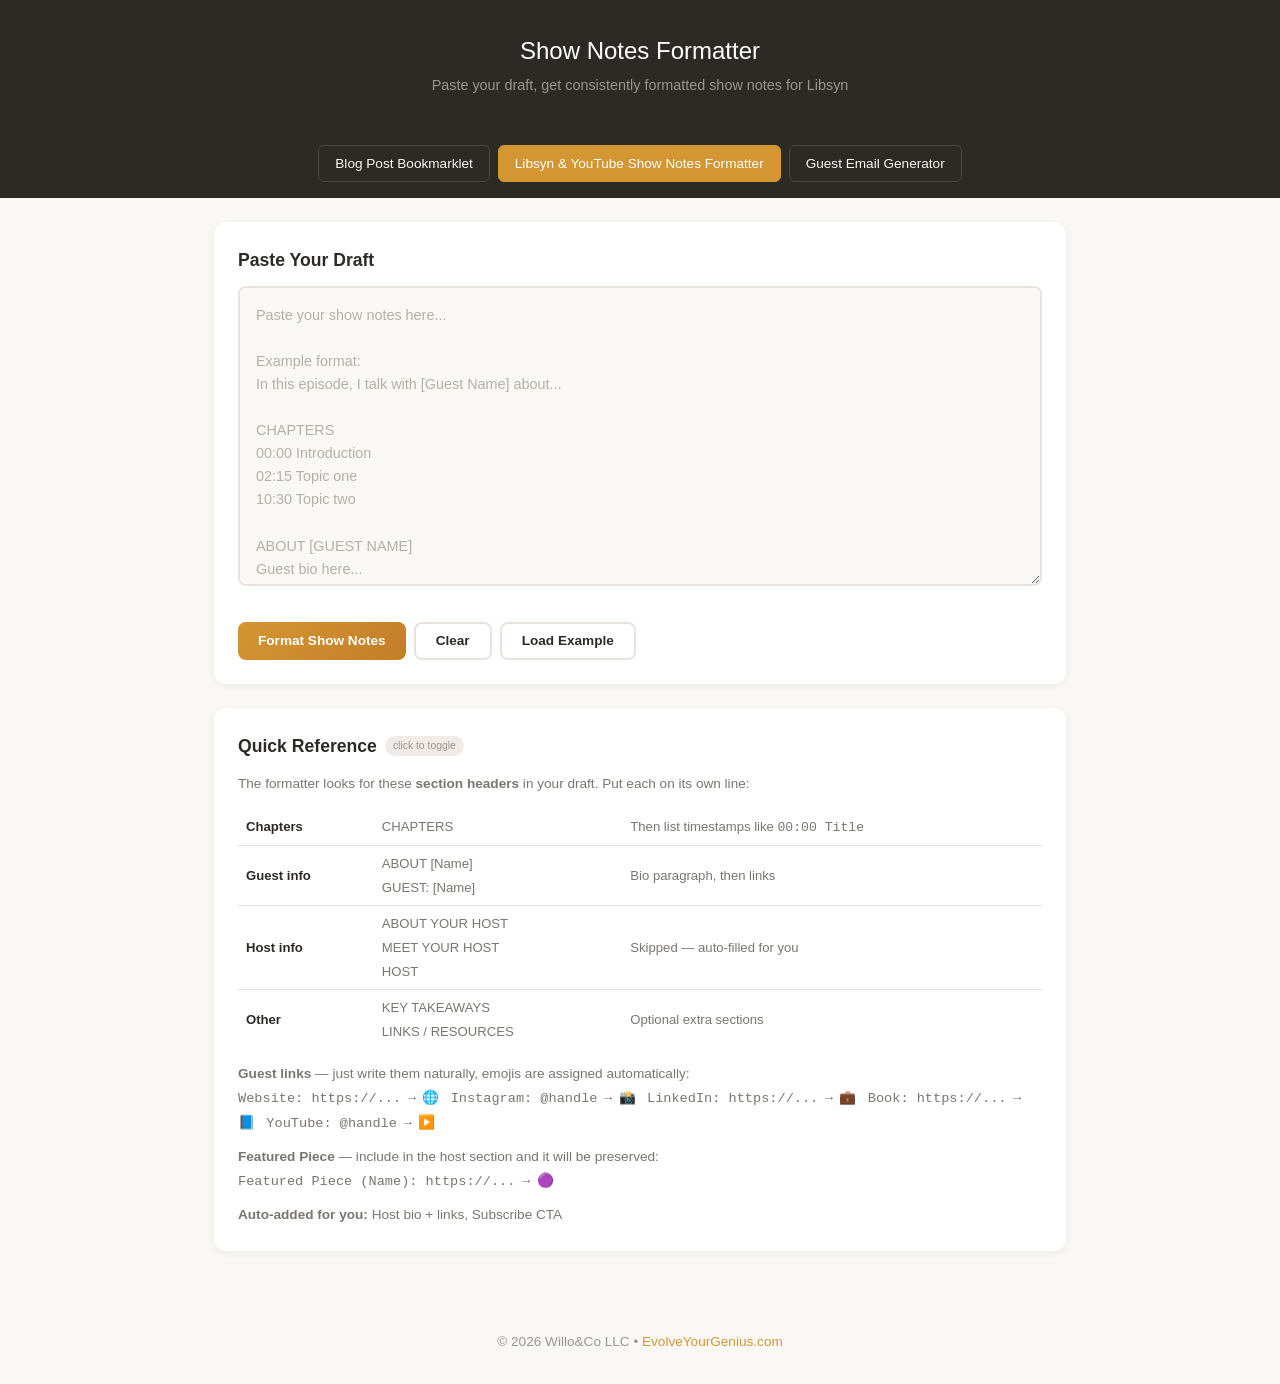
<file: show-notes-formatter.html>
<!DOCTYPE html>
<html lang="en">
<head>
    <meta charset="UTF-8">
    <meta name="viewport" content="width=device-width, initial-scale=1.0">
    <title>Show Notes Formatter — Your Colorful Path</title>
    <style>
        * { margin: 0; padding: 0; box-sizing: border-box; }
        body {
            font-family: -apple-system, BlinkMacSystemFont, 'Segoe UI', Roboto, sans-serif;
            background: #faf8f5;
            color: #2d2a26;
            line-height: 1.6;
        }
        .header {
            background: #2d2a26;
            color: white;
            padding: 2rem;
            text-align: center;
        }
        .header h1 { font-size: 1.5rem; font-weight: 400; }
        .header p { color: #9a9590; font-size: 0.9rem; margin-top: 0.25rem; }
        .nav {
            display: flex;
            justify-content: center;
            gap: 0.5rem;
            padding: 1rem 2rem;
            background: #2d2a26;
            flex-wrap: wrap;
        }
        .nav a {
            color: #faf8f5;
            text-decoration: none;
            font-size: 0.85rem;
            font-weight: 500;
            padding: 0.4rem 1rem;
            border-radius: 6px;
            border: 1px solid #4a4540;
            transition: all 0.15s;
        }
        .nav a:hover, .nav a.active {
            background: #d49633;
            border-color: #d49633;
            color: white;
        }
        .container {
            max-width: 900px;
            margin: 0 auto;
            padding: 1.5rem;
        }
        .panel {
            background: white;
            border-radius: 12px;
            padding: 1.5rem;
            margin-bottom: 1.5rem;
            box-shadow: 0 2px 8px rgba(0,0,0,0.06);
        }
        .panel h2 {
            font-size: 1.1rem;
            margin-bottom: 0.75rem;
            display: flex;
            align-items: center;
            gap: 0.5rem;
        }
        .panel h2 .badge {
            font-size: 0.65rem;
            background: #f0ebe6;
            color: #9a9590;
            padding: 2px 8px;
            border-radius: 10px;
            font-weight: 400;
        }
        textarea {
            width: 100%;
            min-height: 300px;
            padding: 1rem;
            border: 2px solid #e8e3de;
            border-radius: 8px;
            font-family: inherit;
            font-size: 0.9rem;
            line-height: 1.6;
            resize: vertical;
            color: #2d2a26;
            background: #faf8f5;
        }
        textarea:focus {
            outline: none;
            border-color: #d49633;
        }
        textarea::placeholder {
            color: #b5afa8;
        }
        .btn-row {
            display: flex;
            gap: 0.5rem;
            margin-top: 1rem;
            flex-wrap: wrap;
        }
        .btn {
            padding: 0.6rem 1.25rem;
            border: none;
            border-radius: 8px;
            font-size: 0.85rem;
            font-weight: 600;
            cursor: pointer;
            transition: all 0.15s;
        }
        .btn-primary {
            background: linear-gradient(135deg, #d49633 0%, #c47d28 100%);
            color: white;
        }
        .btn-primary:hover { background: linear-gradient(135deg, #c47d28 0%, #b06d1e 100%); }
        .btn-secondary {
            background: #2d2a26;
            color: white;
        }
        .btn-secondary:hover { background: #3d3a36; }
        .btn-outline {
            background: white;
            color: #2d2a26;
            border: 2px solid #e8e3de;
        }
        .btn-outline:hover { border-color: #d49633; color: #d49633; }
        .btn.ok {
            background: #2d8a2d !important;
            border-color: #2d8a2d !important;
            color: white !important;
        }
        .preview-area {
            border: 2px solid #e8e3de;
            border-radius: 8px;
            padding: 1.25rem;
            min-height: 200px;
            background: white;
            font-size: 0.9rem;
            line-height: 1.7;
        }
        .preview-area .section-header {
            font-weight: 700;
            text-transform: uppercase;
            margin-top: 1.5em;
            margin-bottom: 0.5em;
            letter-spacing: 0.02em;
        }
        .preview-area .section-header:first-child {
            margin-top: 0;
        }
        .preview-area p {
            margin-bottom: 0.75em;
        }
        .preview-area a {
            color: #d49633;
        }
        .empty-state {
            color: #b5afa8;
            text-align: center;
            padding: 3rem 1rem;
            font-size: 0.95rem;
        }
        .toggle-row {
            display: flex;
            gap: 0.5rem;
            margin-bottom: 1rem;
        }
        .toggle-btn {
            padding: 0.4rem 1rem;
            border: 2px solid #e8e3de;
            border-radius: 6px;
            background: white;
            font-size: 0.8rem;
            cursor: pointer;
            color: #7a7570;
            font-weight: 500;
        }
        .toggle-btn.active {
            background: #2d2a26;
            color: white;
            border-color: #2d2a26;
        }
        .html-view {
            background: #1e1e1e;
            color: #d4d4d4;
            font-family: 'SF Mono', 'Fira Code', 'Consolas', monospace;
            font-size: 0.75rem;
            line-height: 1.5;
            padding: 1rem;
            border-radius: 8px;
            white-space: pre-wrap;
            word-break: break-word;
            max-height: 500px;
            overflow-y: auto;
        }
        .section-detected {
            display: inline-block;
            font-size: 0.65rem;
            background: #e8f5e9;
            color: #2e7d32;
            padding: 1px 6px;
            border-radius: 4px;
            margin: 0.15rem;
        }
        .section-missing {
            display: inline-block;
            font-size: 0.65rem;
            background: #fff3e0;
            color: #e65100;
            padding: 1px 6px;
            border-radius: 4px;
            margin: 0.15rem;
        }
        .detected-bar {
            display: flex;
            flex-wrap: wrap;
            gap: 0.25rem;
            margin-top: 0.75rem;
        }
        .tip {
            font-size: 0.8rem;
            color: #9a9590;
            margin-top: 0.5rem;
        }
    </style>
</head>
<body>
    <header class="header">
        <h1>Show Notes Formatter</h1>
        <p>Paste your draft, get consistently formatted show notes for Libsyn</p>
    </header>
    <nav class="nav">
        <a href="index.html">Blog Post Bookmarklet</a>
        <a href="show-notes-formatter.html" class="active">Libsyn & YouTube Show Notes Formatter</a>
        <a href="guest-email.html">Guest Email Generator</a>
    </nav>

    <div class="container">
        <div class="panel">
            <h2>Paste Your Draft</h2>
            <textarea id="input" placeholder="Paste your show notes here...

Example format:
In this episode, I talk with [Guest Name] about...

CHAPTERS
00:00 Introduction
02:15 Topic one
10:30 Topic two

ABOUT [GUEST NAME]
Guest bio here...
Website: https://...
Instagram: @handle

(Your host info is added automatically!)"></textarea>
            <div class="detected-bar" id="detectedBar"></div>
            <div class="btn-row">
                <button class="btn btn-primary" onclick="formatNotes()">Format Show Notes</button>
                <button class="btn btn-outline" onclick="clearAll()">Clear</button>
                <button class="btn btn-outline" onclick="loadExample()">Load Example</button>
            </div>
        </div>

        <div class="panel" id="cheatSheet" style="margin-bottom:1.5rem;">
            <h2 style="cursor:pointer;" onclick="var c=document.getElementById('cheatContent');c.style.display=c.style.display==='none'?'':'none';">
                Quick Reference
                <span class="badge" style="cursor:pointer;">click to toggle</span>
            </h2>
            <div id="cheatContent" style="font-size:0.85rem;line-height:1.8;">
                <p style="color:#7a7570;margin-bottom:0.75rem;">The formatter looks for these <b>section headers</b> in your draft. Put each on its own line:</p>
                <table style="width:100%;border-collapse:collapse;font-size:0.82rem;">
                    <tr style="border-bottom:1px solid #e8e3de;">
                        <td style="padding:6px 8px;"><b>Chapters</b></td>
                        <td style="padding:6px 8px;color:#7a7570;">CHAPTERS</td>
                        <td style="padding:6px 8px;color:#7a7570;">Then list timestamps like <code>00:00 Title</code></td>
                    </tr>
                    <tr style="border-bottom:1px solid #e8e3de;">
                        <td style="padding:6px 8px;"><b>Guest info</b></td>
                        <td style="padding:6px 8px;color:#7a7570;">ABOUT [Name]<br>GUEST: [Name]</td>
                        <td style="padding:6px 8px;color:#7a7570;">Bio paragraph, then links</td>
                    </tr>
                    <tr style="border-bottom:1px solid #e8e3de;">
                        <td style="padding:6px 8px;"><b>Host info</b></td>
                        <td style="padding:6px 8px;color:#7a7570;">ABOUT YOUR HOST<br>MEET YOUR HOST<br>HOST</td>
                        <td style="padding:6px 8px;color:#7a7570;">Skipped — auto-filled for you</td>
                    </tr>
                    <tr>
                        <td style="padding:6px 8px;"><b>Other</b></td>
                        <td style="padding:6px 8px;color:#7a7570;">KEY TAKEAWAYS<br>LINKS / RESOURCES</td>
                        <td style="padding:6px 8px;color:#7a7570;">Optional extra sections</td>
                    </tr>
                </table>
                <p style="color:#7a7570;margin-top:0.75rem;"><b>Guest links</b> — just write them naturally, emojis are assigned automatically:<br>
                <code>Website: https://...</code> → 🌐 &nbsp;
                <code>Instagram: @handle</code> → 📸 &nbsp;
                <code>LinkedIn: https://...</code> → 💼 &nbsp;
                <code>Book: https://...</code> → 📘 &nbsp;
                <code>YouTube: @handle</code> → ▶️</p>
                <p style="color:#7a7570;margin-top:0.5rem;"><b>Featured Piece</b> — include in the host section and it will be preserved:<br>
                <code>Featured Piece (Name): https://...</code> → 🟣</p>
                <p style="color:#7a7570;margin-top:0.5rem;"><b>Auto-added for you:</b> Host bio + links, Subscribe CTA</p>
            </div>
        </div>

        <div class="panel" id="outputPanel" style="display:none;">
            <h2>
                Formatted Output
                <span class="badge" id="outputBadge">ready to copy</span>
            </h2>
            <div class="toggle-row">
                <button class="toggle-btn active" onclick="showView('preview')" id="togglePreview">Libsyn Preview</button>
                <button class="toggle-btn" onclick="showView('html')" id="toggleHtml">HTML Source</button>
                <button class="toggle-btn" onclick="showView('youtube')" id="toggleYt">YouTube Description</button>
            </div>
            <div id="previewView" class="preview-area"></div>
            <div id="htmlView" class="html-view" style="display:none;"></div>
            <div id="youtubeView" class="html-view" style="display:none;white-space:pre-wrap;font-family:inherit;background:#faf8f5;color:#2d2a26;font-size:0.85rem;line-height:1.7;"></div>
            <div class="btn-row" id="libsynBtns">
                <button class="btn btn-secondary" onclick="copyFormatted()" id="copyBtn">Copy Rich Text (for Libsyn editor)</button>
                <button class="btn btn-outline" onclick="copyHtml()" id="copyHtmlBtn">Copy HTML Source</button>
            </div>
            <div class="btn-row" id="youtubeBtns" style="display:none;">
                <button class="btn btn-secondary" onclick="copyYouTube()" id="copyYtBtn">Copy YouTube Description</button>
            </div>
            <p class="tip" id="libsynTip">Use "Copy Rich Text" to paste directly into Libsyn's editor. Use "Copy HTML Source" if you switch to Libsyn's HTML/source view.</p>
            <p class="tip" id="youtubeTip" style="display:none;">Plain text with bare URLs — YouTube auto-links them. Timestamps create chapter markers.</p>
        </div>
    </div>

    <footer style="text-align:center;padding:2rem;color:#9a9590;font-size:0.85rem;">
        <p>&copy; 2026 Willo&amp;Co LLC &bull; <a href="https://EvolveYourGenius.com" target="_blank" rel="noopener" style="color:#d49633;text-decoration:none;">EvolveYourGenius.com</a></p>
    </footer>

    <script>
    // ── Charu's standard host bio (auto-appended) ──
    var HOST_BIO = 'Charu Boeckel is the founder of Divine Amuleto, a sacred geometry fine jewelry line, and host of Your Colorful Path \u2014 a podcast to connect you to your human and divine self, turning life from an obstacle course into a colorful, aligned path.';
    var HOST_LINKS = [
        { emoji: '\uD83D\uDC8E', label: 'DivineAmuleto.com', url: 'https://www.divineamuleto.com' },
        { emoji: '\uD83D\uDCE9', label: 'IG', url: 'https://www.instagram.com/divineamuleto', handle: '@divineamuleto' },
        { emoji: '\uD83C\uDF99\uFE0F', label: 'IG', url: 'https://www.instagram.com/yourcolorfulpath', handle: '@yourcolorfulpath' }
    ];

    // ── Section header patterns (matches bookmarklet.js) ──
    // Header detection: keyword at start of line (after optional emoji/symbols)
    // "ABOUT" can be followed by a name (e.g., "ABOUT CHANOA INEZ")
    // Other keywords must be the whole line (no full sentences)
    function isHeader(line) {
        // "About [Name]" or "Guest: [Name]" or "Meet your host" patterns
        if (/^[^a-zA-Z]{0,10}ABOUT\b/i.test(line) && !/[.!?]/.test(line)) return true;
        if (/^[^a-zA-Z]{0,10}GUEST\s*:/i.test(line) && !/[.!?]/.test(line)) return true;
        if (/^[^a-zA-Z]{0,10}MEET\b/i.test(line) && !/[.!?]/.test(line)) return true;
        // Standard keywords — must be the whole line (optional trailing colon)
        return /^[^a-zA-Z]{0,10}(CHAPTERS?|CHAPTER LIST|GUEST|HOST|KEY TAKEAWAYS?|TOPICS?|CONNECT|LINKS MENTIONED IN THE EPISODE|LINKS|RESOURCES|SHOW NOTES?|IN THIS EPISODE|EPISODE HIGHLIGHTS?|EPISODE OVERVIEW|SUBSCRIBE)\s*:?\s*$/i.test(line);
    }
    // Capture group version for section type detection
    var HEADER_KEYWORD_RE = /^[^a-zA-Z]{0,10}(CHAPTERS?|CHAPTER LIST|GUEST|MEET|HOST|KEY TAKEAWAYS?|TOPICS?|ABOUT|CONNECT|LINKS MENTIONED IN THE EPISODE|LINKS|RESOURCES|SHOW NOTES?|IN THIS EPISODE|EPISODE HIGHLIGHTS?|EPISODE OVERVIEW|SUBSCRIBE)\b/i;

    var TIMESTAMP_RE = /^[\(\[]?\d{1,2}:\d{2}[\)\]]?\s/;
    var EMOJI_RE = /^[\u2000-\u3300\uD83C-\uDBFF\uDC00-\uDFFF]/;
    var BULLET_RE = /^[•●▪\-\*\u2014\u2013]\s/;
    var LINK_LINE_RE = /^(.+?):\s+(https?:\/\/[^\s]+)\s*$/;
    var HANDLE_LINE_RE = /^(.+?):\s+@(\w[\w.]*)\s*$/;
    var URL_RE = /(https?:\/\/[^\s<]+)/g;

    function parseInput(text) {
        // Strip HTML if pasted from rich text
        var tmp = document.createElement('div');
        tmp.innerHTML = text;
        // Check if it looks like HTML (has tags)
        if (/<[a-z][\s\S]*>/i.test(text)) {
            // Convert <br> and </p> to newlines, then strip tags
            var cleaned = text
                .replace(/<br\s*\/?>/gi, '\n')
                .replace(/<\/p>/gi, '\n\n')
                .replace(/<\/div>/gi, '\n')
                .replace(/<\/li>/gi, '\n')
                .replace(/<[^>]+>/g, '')
                .replace(/&amp;/g, '&')
                .replace(/&lt;/g, '<')
                .replace(/&gt;/g, '>')
                .replace(/&quot;/g, '"')
                .replace(/&#39;/g, "'")
                .replace(/&nbsp;/g, ' ');
            text = cleaned;
        }

        var lines = text.split('\n');
        var sections = [];
        var currentSection = { type: 'description', lines: [] };

        for (var i = 0; i < lines.length; i++) {
            var line = lines[i].trim();
            if (!line) continue;
            // Skip junk lines
            if (line.toLowerCase() === 'read more' || line.toLowerCase() === 'read more...') continue;
            if (!/[a-zA-Z0-9]/.test(line)) continue; // horizontal rules, decorators

            if (isHeader(line)) {
                var headerMatch = line.match(HEADER_KEYWORD_RE);
                if (!headerMatch) { currentSection.lines.push(line); continue; }
                // Save current section
                if (currentSection.lines.length > 0 || currentSection.header) {
                    sections.push(currentSection);
                }
                // Determine section type from keyword
                var keyword = headerMatch[1].toUpperCase();
                var sectionType = 'other';
                if (/CHAPTER/.test(keyword)) sectionType = 'chapters';
                else if (/MEET/.test(keyword)) {
                    // "Meet your host" → host, "Meet [guest]" → guest
                    if (/HOST|CHARU/i.test(line)) sectionType = 'host';
                    else sectionType = 'guest';
                }
                else if (/GUEST|ABOUT/.test(keyword)) {
                    // Check if it's about host or guest
                    if (/HOST|CHARU/i.test(line)) sectionType = 'host';
                    else sectionType = 'guest';
                }
                else if (/HOST/.test(keyword)) sectionType = 'host';
                else if (/CONNECT|LINKS|RESOURCES/.test(keyword)) sectionType = 'links';
                else if (/TAKEAWAY|TOPIC|HIGHLIGHT|OVERVIEW/.test(keyword)) sectionType = 'takeaways';
                else if (/SUBSCRIBE/.test(keyword)) sectionType = 'subscribe';
                else if (/SHOW NOTE|IN THIS EPISODE/.test(keyword)) sectionType = 'description';

                currentSection = { type: sectionType, header: line, lines: [] };
            } else {
                // Strip leading bullet prefix (-, —, *, •) before adding
                var cleanLine = line.replace(/^[\-\*•●▪\u2014\u2013]\s+/, '');
                // If we're in a chapters section and this has a timestamp, use cleaned version
                if (currentSection.type === 'chapters' && TIMESTAMP_RE.test(cleanLine)) {
                    currentSection.lines.push(cleanLine);
                } else {
                    currentSection.lines.push(line);
                }
            }
        }
        if (currentSection.lines.length > 0) {
            sections.push(currentSection);
        }

        return sections;
    }

    function normalizeTimestamp(ts) {
        // Clean up: (1:23) → 01:23, 1:23 → 01:23
        ts = ts.replace(/[\(\)\[\]]/g, '').trim();
        var parts = ts.match(/(\d{1,2}):(\d{2})/);
        if (!parts) return ts;
        var min = parts[1].length === 1 ? '0' + parts[1] : parts[1];
        return min + ':' + parts[2];
    }

    function linkify(text) {
        // Check for "Label: URL" pattern
        var labelUrl = text.match(LINK_LINE_RE);
        if (labelUrl) {
            var label = labelUrl[1].trim();
            var url = labelUrl[2];
            var igMatch = url.match(/instagram\.com\/([a-zA-Z0-9_.]+)\/?$/);
            if (igMatch) {
                var ep = extractEmoji(label);
                var igEmoji = ep.emoji || '\uD83D\uDCF8 '; // 📸 default for IG
                return igEmoji + '<a href="' + url + '" target="_blank" rel="noopener">IG: @' + igMatch[1] + '</a>';
            }
            var ep = extractEmoji(label);
            var displayText = ep.text;
            // For generic "Website"/"Site" labels, show the domain name instead
            if (/^(website|site|web)$/i.test(displayText)) {
                var domainMatch = url.match(/https?:\/\/(?:www\.)?([^\/]+)/);
                if (domainMatch) displayText = domainMatch[1];
            }
            return ep.emoji + '<a href="' + url + '" target="_blank" rel="noopener">' + displayText + '</a>';
        }

        // Check for "Label: @handle" pattern
        var handleMatch = text.match(HANDLE_LINE_RE);
        if (handleMatch) {
            var label = handleMatch[1].trim();
            var handle = handleMatch[2];
            var ep = extractEmoji(label);
            var labelLower = label.toLowerCase();
            // YouTube handle
            if (/youtube|yt/i.test(labelLower)) {
                var ytEmoji = ep.emoji || '\u25B6\uFE0F '; // ▶️
                return ytEmoji + '<a href="https://www.youtube.com/@' + handle + '" target="_blank" rel="noopener">YouTube: @' + handle + '</a>';
            }
            // TikTok handle
            if (/tiktok|tik tok/i.test(labelLower)) {
                var ttEmoji = ep.emoji || '\uD83C\uDFB5 '; // 🎵
                return ttEmoji + '<a href="https://www.tiktok.com/@' + handle + '" target="_blank" rel="noopener">TikTok: @' + handle + '</a>';
            }
            // Default: Instagram
            var igEmoji = ep.emoji || '\uD83D\uDCF8 '; // 📸
            return igEmoji + '<a href="https://www.instagram.com/' + handle + '" target="_blank" rel="noopener">IG: @' + handle + '</a>';
        }

        // Otherwise just linkify bare URLs
        return text.replace(URL_RE, '<a href="$1" target="_blank" rel="noopener">$1</a>');
    }

    // Smart emoji assignment for guest links based on URL/label content
    function guessLinkEmoji(line) {
        var lower = line.toLowerCase();
        if (/\bfeatured\s*piece\b/.test(lower)) return '\uD83D\uDFE3'; // 🟣
        if (/youtube\.com|\byoutube\b|\byt\b/.test(lower)) return '\u25B6\uFE0F'; // ▶️
        if (/tiktok\.com|\btiktok\b|\btik tok\b/.test(lower)) return '\uD83C\uDFB5'; // 🎵
        if (/instagram\.com|\binstagram\b|\big\b/.test(lower) || /^[^:]*:\s*@/.test(lower)) return '\uD83D\uDCF8'; // 📸
        if (/linkedin\.com|\blinkedin\b/.test(lower)) return '\uD83D\uDCBC'; // 💼
        if (/\bbook\b|\border\b|\bamazon\b|\bbarnes\b/.test(lower)) return '\uD83D\uDCD8'; // 📘
        return '\uD83C\uDF10'; // 🌐 default — any website/link
    }

    function extractEmoji(text) {
        var match = text.match(/^([^\x20-\x7E]+\s*)/);
        if (match) {
            return { emoji: match[1], text: text.substring(match[1].length) };
        }
        return { emoji: '', text: text };
    }

    function buildHtml(sections) {
        var html = '';
        var hasChapters = false, hasGuest = false, hasHost = false;
        var guestName = '';
        var featuredPieceLines = [];

        // Detect what we have and extract featured piece from host section
        for (var i = 0; i < sections.length; i++) {
            if (sections[i].type === 'chapters') hasChapters = true;
            if (sections[i].type === 'guest') {
                hasGuest = true;
                // Try to extract guest name from header: "ABOUT Name", "GUEST: Name", "MEET Name"
                var hdr = (sections[i].header || '');
                var gm = hdr.match(/about\s+(.+)/i) ||
                         hdr.match(/guest\s*:\s*(.+)/i) ||
                         hdr.match(/meet\s+(.+)/i);
                if (gm) guestName = gm[1].replace(/[:!]/g, '').trim();
            }
            if (sections[i].type === 'host') {
                hasHost = true;
                // Extract any "Featured Piece" lines before we skip this section
                for (var j = 0; j < sections[i].lines.length; j++) {
                    if (/featured\s*piece/i.test(sections[i].lines[j])) {
                        featuredPieceLines.push(sections[i].lines[j]);
                    }
                }
            }
        }

        // Build each section
        for (var i = 0; i < sections.length; i++) {
            var sec = sections[i];

            if (sec.type === 'host') continue; // We auto-append host section

            if (sec.type === 'description') {
                var inBullets = false;
                for (var j = 0; j < sec.lines.length; j++) {
                    var line = sec.lines[j];
                    if (BULLET_RE.test(line)) {
                        if (!inBullets) { html += '<ul>\n'; inBullets = true; }
                        html += '<li>' + linkify(line.replace(BULLET_RE, '')) + '</li>\n';
                    } else {
                        if (inBullets) { html += '</ul>\n'; inBullets = false; }
                        html += '<p>' + linkify(line) + '</p>\n';
                    }
                }
                if (inBullets) html += '</ul>\n';
            }
            else if (sec.type === 'chapters') {
                html += '\n<p>&nbsp;</p>\n<p><b>\u23F1\uFE0F CHAPTERS</b></p>\n<p>';
                for (var j = 0; j < sec.lines.length; j++) {
                    var line = sec.lines[j];
                    // Normalize timestamp at start of line
                    var tsMatch = line.match(/^[\(\[]?(\d{1,2}:\d{2})[\)\]]?\s*(.*)/);
                    if (tsMatch) {
                        line = normalizeTimestamp(tsMatch[1]) + ' ' + tsMatch[2];
                    }
                    if (j > 0) html += '<br>\n';
                    html += linkify(line);
                }
                html += '</p>\n';
            }
            else if (sec.type === 'guest') {
                var cleanName = guestName || '';
                if (!cleanName) {
                    var hdr = (sec.header || '');
                    var gm = hdr.match(/about\s+(.+)/i) ||
                             hdr.match(/guest\s*:\s*(.+)/i) ||
                             hdr.match(/meet\s+(.+)/i);
                    if (gm) cleanName = gm[1].replace(/[:!]/g, '').trim();
                }
                var headerText = cleanName ? '\uD83D\uDC64 ABOUT OUR GUEST, ' + cleanName.toUpperCase() : '\uD83D\uDC64 ABOUT OUR GUEST';
                html += '\n<p>&nbsp;</p>\n<p><b>' + headerText + '</b></p>\n';
                var bioLines = [];
                var linkLines = [];
                for (var j = 0; j < sec.lines.length; j++) {
                    var line = sec.lines[j];
                    if (LINK_LINE_RE.test(line) || HANDLE_LINE_RE.test(line) || EMOJI_RE.test(line)) {
                        linkLines.push(line);
                    } else {
                        bioLines.push(line);
                    }
                }
                // Bio paragraphs
                for (var j = 0; j < bioLines.length; j++) {
                    html += '<p>' + linkify(bioLines[j]) + '</p>\n';
                }
                // Links as grouped block — always assign correct emoji
                if (linkLines.length > 0) {
                    html += '<p>';
                    for (var j = 0; j < linkLines.length; j++) {
                        var line = linkLines[j];
                        // Strip any existing emoji prefix so we can assign the right one
                        if (EMOJI_RE.test(line)) {
                            line = line.replace(/^[^\x20-\x7E]+\s*/, '');
                        }
                        line = guessLinkEmoji(line) + ' ' + line;
                        if (j > 0) html += '<br>\n';
                        html += linkify(line);
                    }
                    html += '</p>\n';
                }
            }
            else if (sec.type === 'takeaways') {
                var headerText = (sec.header || 'KEY TAKEAWAYS').toUpperCase().replace(/^[^a-zA-Z]+/, '').trim();
                html += '\n<p>&nbsp;</p>\n<p><b>' + headerText + '</b></p>\n';
                var inBullets = false;
                for (var j = 0; j < sec.lines.length; j++) {
                    var line = sec.lines[j];
                    if (BULLET_RE.test(line)) {
                        if (!inBullets) { html += '<ul>\n'; inBullets = true; }
                        html += '<li>' + linkify(line.replace(BULLET_RE, '')) + '</li>\n';
                    } else {
                        if (inBullets) { html += '</ul>\n'; inBullets = false; }
                        html += '<p>' + linkify(line) + '</p>\n';
                    }
                }
                if (inBullets) html += '</ul>\n';
            }
            else if (sec.type === 'links') {
                var headerText = (sec.header || 'LINKS').toUpperCase().replace(/^[^a-zA-Z]+/, '').trim();
                html += '\n<p>&nbsp;</p>\n<p><b>' + headerText + '</b></p>\n<p>';
                for (var j = 0; j < sec.lines.length; j++) {
                    var line = sec.lines[j];
                    if (!EMOJI_RE.test(line)) line = '\uD83D\uDD17 ' + line;
                    if (j > 0) html += '<br>\n';
                    html += linkify(line);
                }
                html += '</p>\n';
            }
            else if (sec.type === 'subscribe') {
                // Skip subscribe sections — not needed for Libsyn
            }
            else {
                // Generic section with header
                if (sec.header) {
                    html += '\n<p>&nbsp;</p>\n<p><b>' + sec.header.toUpperCase().replace(/^[^a-zA-Z]+/, '').trim() + '</b></p>\n';
                }
                for (var j = 0; j < sec.lines.length; j++) {
                    html += '<p>' + linkify(sec.lines[j]) + '</p>\n';
                }
            }
        }

        // Always append host section
        html += '\n<p>&nbsp;</p>\n<p><b>\u2728 ABOUT YOUR HOST, CHARU</b></p>\n';
        html += '<p>Charu Boeckel is the host of Your Colorful Path and a professional jewelry designer. After a life-changing transformation through meditation, Charu now shares conversations and fine jewelry to help people connect to both their human and divine selves, turning life from an obstacle course into a colorful, aligned path.</p>\n';
        html += '<p>Charu\u2019s jewelry line is Divine Amuleto, a high-frequency, sacred geometry jewelry line designed as conscious jewelry reminders; pieces you wear to stay aware of your state, return to your center, and live with more intention.</p>\n';
        html += '<p>';
        for (var j = 0; j < HOST_LINKS.length; j++) {
            var lk = HOST_LINKS[j];
            if (j > 0) html += '<br>\n';
            var display = lk.handle ? (lk.label + ': ' + lk.handle) : lk.label;
            html += lk.emoji + ' <a href="' + lk.url + '" target="_blank" rel="noopener">' + display + '</a>';
        }
        html += '</p>\n';

        // Insert featured piece lines (extracted from host section input)
        if (featuredPieceLines.length > 0) {
            html += '<p>';
            for (var j = 0; j < featuredPieceLines.length; j++) {
                var fpLine = featuredPieceLines[j];
                // Strip existing emoji prefix and reassign 🟣
                if (EMOJI_RE.test(fpLine)) {
                    fpLine = fpLine.replace(/^[^\x20-\x7E]+\s*/, '');
                }
                fpLine = '\uD83D\uDFE3 ' + fpLine;
                if (j > 0) html += '<br>\n';
                html += linkify(fpLine);
            }
            html += '</p>\n';
        }

        // Always append subscribe section
        html += '\n<p>&nbsp;</p>\n<p><b>\u2705 SUBSCRIBE</b></p>\n';
        html += '<p>If this episode supported you, please subscribe to the channel. It helps more people find these conversations, and it keeps <a href="https://www.divineamuleto.com/blogs/your-colorful-path-podcast">Your Colorful Path</a> growing.</p>\n';

        return html.trim();
    }

    // ── YouTube Description (plain text with bare URLs) ──
    function buildYouTubeText(sections) {
        var text = '';
        var guestName = '';
        var featuredPieceLines = [];

        // Detect guest name and extract featured piece from host section
        for (var i = 0; i < sections.length; i++) {
            if (sections[i].type === 'guest') {
                var hdr = (sections[i].header || '');
                var gm = hdr.match(/about\s+(.+)/i) ||
                         hdr.match(/guest\s*:\s*(.+)/i) ||
                         hdr.match(/meet\s+(.+)/i);
                if (gm) guestName = gm[1].replace(/[:!]/g, '').trim();
            }
            if (sections[i].type === 'host') {
                for (var j = 0; j < sections[i].lines.length; j++) {
                    if (/featured\s*piece/i.test(sections[i].lines[j])) {
                        featuredPieceLines.push(sections[i].lines[j]);
                    }
                }
            }
        }

        for (var i = 0; i < sections.length; i++) {
            var sec = sections[i];
            if (sec.type === 'host' || sec.type === 'subscribe') continue;

            if (sec.type === 'description') {
                for (var j = 0; j < sec.lines.length; j++) {
                    text += sec.lines[j] + '\n';
                }
                text += '\n';
            }
            else if (sec.type === 'chapters') {
                text += '\u23F1\uFE0F CHAPTERS\n';
                for (var j = 0; j < sec.lines.length; j++) {
                    var line = sec.lines[j];
                    var tsMatch = line.match(/^[\(\[]?(\d{1,2}:\d{2})[\)\]]?\s*(.*)/);
                    if (tsMatch) {
                        line = normalizeTimestamp(tsMatch[1]) + ' ' + tsMatch[2];
                    }
                    text += line + '\n';
                }
                text += '\n';
            }
            else if (sec.type === 'guest') {
                var cleanName = guestName || '';
                var headerText = cleanName ? '\uD83D\uDC64 ABOUT OUR GUEST, ' + cleanName.toUpperCase() : '\uD83D\uDC64 ABOUT OUR GUEST';
                text += headerText + '\n';
                var bioLines = [];
                var linkLines = [];
                for (var j = 0; j < sec.lines.length; j++) {
                    var line = sec.lines[j];
                    if (LINK_LINE_RE.test(line) || HANDLE_LINE_RE.test(line) || EMOJI_RE.test(line)) {
                        linkLines.push(line);
                    } else {
                        bioLines.push(line);
                    }
                }
                for (var j = 0; j < bioLines.length; j++) {
                    text += bioLines[j] + '\n';
                }
                for (var j = 0; j < linkLines.length; j++) {
                    text += ytFormatLink(linkLines[j]) + '\n';
                }
                text += '\n';
            }
            else if (sec.type === 'takeaways' || sec.type === 'links') {
                var headerText = (sec.header || sec.type.toUpperCase()).toUpperCase().replace(/^[^a-zA-Z]+/, '').trim();
                text += headerText + '\n';
                for (var j = 0; j < sec.lines.length; j++) {
                    text += sec.lines[j] + '\n';
                }
                text += '\n';
            }
        }

        // Host section
        text += '\u2728 ABOUT YOUR HOST, CHARU\n';
        text += 'Charu Boeckel is the host of Your Colorful Path and a professional jewelry designer. After a life-changing transformation through meditation, Charu now shares conversations and fine jewelry to help people connect to both their human and divine selves, turning life from an obstacle course into a colorful, aligned path.\n';
        text += '\n';
        text += 'Charu\u2019s jewelry line is Divine Amuleto, a high-frequency, sacred geometry jewelry line designed as conscious jewelry reminders; pieces you wear to stay aware of your state, return to your center, and live with more intention.\n';
        for (var j = 0; j < HOST_LINKS.length; j++) {
            var lk = HOST_LINKS[j];
            text += lk.emoji + ' ' + lk.url + '\n';
        }

        // Featured piece
        for (var j = 0; j < featuredPieceLines.length; j++) {
            var fpLine = featuredPieceLines[j];
            if (EMOJI_RE.test(fpLine)) {
                fpLine = fpLine.replace(/^[^\x20-\x7E]+\s*/, '');
            }
            text += '\uD83D\uDFE3 ' + fpLine + '\n';
        }
        text += '\n';

        // Subscribe
        text += '\u2705 SUBSCRIBE\n';
        text += 'If this episode supported you, please subscribe to the channel. It helps more people find these conversations, and it keeps Your Colorful Path growing.\n';

        return text.trim();
    }

    // Format a link line for YouTube (plain text — just emoji + URL)
    function ytFormatLink(line) {
        // Strip existing emoji
        if (EMOJI_RE.test(line)) {
            line = line.replace(/^[^\x20-\x7E]+\s*/, '');
        }
        var emoji = guessLinkEmoji(line);

        // "Label: URL" pattern — just use the URL
        var labelUrl = line.match(LINK_LINE_RE);
        if (labelUrl) {
            return emoji + ' ' + labelUrl[2];
        }

        // "Label: @handle" pattern — construct the URL
        var handleMatch = line.match(HANDLE_LINE_RE);
        if (handleMatch) {
            var handle = handleMatch[2];
            var labelLower = handleMatch[1].toLowerCase();
            if (/youtube|yt/i.test(labelLower)) {
                return emoji + ' https://www.youtube.com/@' + handle;
            }
            if (/tiktok|tik tok/i.test(labelLower)) {
                return emoji + ' https://www.tiktok.com/@' + handle;
            }
            return emoji + ' https://www.instagram.com/' + handle;
        }

        return emoji + ' ' + line;
    }

    function copyYouTube() {
        var text = document.getElementById('youtubeView').textContent;
        navigator.clipboard.writeText(text).then(function() {
            flashButton('copyYtBtn', 'Copied!');
        });
    }

    function formatNotes() {
        var input = document.getElementById('input').value.trim();
        if (!input) return;

        var sections = parseInput(input);
        var html = buildHtml(sections);
        var ytText = buildYouTubeText(sections);

        // Show output panel
        document.getElementById('outputPanel').style.display = '';

        // Preview
        document.getElementById('previewView').innerHTML = html;

        // HTML source
        var formatted = html
            .replace(/></g, '>\n<')
            .replace(/\n{3,}/g, '\n\n');
        document.getElementById('htmlView').textContent = formatted;

        // YouTube description
        document.getElementById('youtubeView').textContent = ytText;

        // Update detected sections bar
        updateDetectedBar(sections);

        // Scroll to output
        document.getElementById('outputPanel').scrollIntoView({ behavior: 'smooth' });
    }

    function updateDetectedBar(sections) {
        var bar = document.getElementById('detectedBar');
        var types = {};
        for (var i = 0; i < sections.length; i++) {
            types[sections[i].type] = true;
        }

        var expected = [
            { key: 'description', label: 'Description' },
            { key: 'chapters', label: 'Chapters' },
            { key: 'guest', label: 'Guest Bio' },
            { key: 'host', label: 'Host Bio (auto)' }
        ];

        var html = '';
        for (var i = 0; i < expected.length; i++) {
            var e = expected[i];
            if (e.key === 'host') {
                // Always present since auto-appended
                html += '<span class="section-detected">\u2713 ' + e.label + '</span>';
            } else if (types[e.key]) {
                html += '<span class="section-detected">\u2713 ' + e.label + '</span>';
            } else {
                html += '<span class="section-missing">\u2717 ' + e.label + '</span>';
            }
        }
        // Show any extra sections detected
        var extras = ['takeaways', 'links'];
        for (var i = 0; i < extras.length; i++) {
            if (types[extras[i]]) {
                var label = extras[i].charAt(0).toUpperCase() + extras[i].slice(1);
                html += '<span class="section-detected">\u2713 ' + label + '</span>';
            }
        }
        bar.innerHTML = html;
    }

    function showView(view) {
        var views = ['previewView', 'htmlView', 'youtubeView'];
        var btns = ['togglePreview', 'toggleHtml', 'toggleYt'];
        var activeView = view === 'preview' ? 0 : view === 'html' ? 1 : 2;
        for (var i = 0; i < views.length; i++) {
            document.getElementById(views[i]).style.display = i === activeView ? '' : 'none';
            document.getElementById(btns[i]).classList[i === activeView ? 'add' : 'remove']('active');
        }
        var isYt = view === 'youtube';
        document.getElementById('libsynBtns').style.display = isYt ? 'none' : '';
        document.getElementById('youtubeBtns').style.display = isYt ? '' : 'none';
        document.getElementById('libsynTip').style.display = isYt ? 'none' : '';
        document.getElementById('youtubeTip').style.display = isYt ? '' : 'none';
    }

    function copyFormatted() {
        var preview = document.getElementById('previewView');
        var html = preview.innerHTML;
        var plain = preview.innerText;
        var blob = new Blob([html], { type: 'text/html' });
        var plainBlob = new Blob([plain], { type: 'text/plain' });
        var item = new ClipboardItem({
            'text/html': blob,
            'text/plain': plainBlob
        });
        navigator.clipboard.write([item]).then(function() {
            flashButton('copyBtn', 'Copied!');
        });
    }

    function copyHtml() {
        var html = document.getElementById('htmlView').textContent;
        navigator.clipboard.writeText(html).then(function() {
            flashButton('copyHtmlBtn', 'Copied!');
        });
    }

    function flashButton(id, msg) {
        var btn = document.getElementById(id);
        var orig = btn.textContent;
        btn.textContent = msg;
        btn.classList.add('ok');
        setTimeout(function() {
            btn.textContent = orig;
            btn.classList.remove('ok');
        }, 1500);
    }

    function clearAll() {
        document.getElementById('input').value = '';
        document.getElementById('outputPanel').style.display = 'none';
        document.getElementById('detectedBar').innerHTML = '';
    }

    function loadExample() {
        document.getElementById('input').value =
            'What do you do when life shatters your plans overnight \u2014 leaving you questioning yourself, your life, and who you\'re supposed to be now?\n' +
            '\n' +
            'In today\'s episode, I speak with Chanoa Inez, author of Dream On, about how she rebuilt her life after sudden, devastating loss \u2014 and how she now helps others do the same.\n' +
            '\n' +
            'CHAPTERS\n' +
            '0:00 Welcome & Introduction\n' +
            '2:15 Chanoa\'s story of sudden loss\n' +
            '8:45 The moment everything shifted\n' +
            '15:30 How to rebuild when you don\'t know who you are anymore\n' +
            '22:10 Magnetizing your personal brand after upheaval\n' +
            '28:00 Meditation and daily practices that helped\n' +
            '33:45 Advice for anyone going through loss right now\n' +
            '\n' +
            'ABOUT CHANOA INEZ\n' +
            'Chanoa Inez is the author of Dream On: How to Create the New Life of Your Dreams After Upheaval or Loss and the creator of MAGNETIZE YOUR PERSONAL BRAND.\n' +
            'Website: https://www.chanoainez.com\n' +
            'Instagram: @chanoainez\n' +
            'LinkedIn: https://www.linkedin.com/in/chanoainez\n' +
            'Order Dream On: https://www.chanoainez.com/book';
        formatNotes();
    }
    </script>
</body>
</html>
</file>
